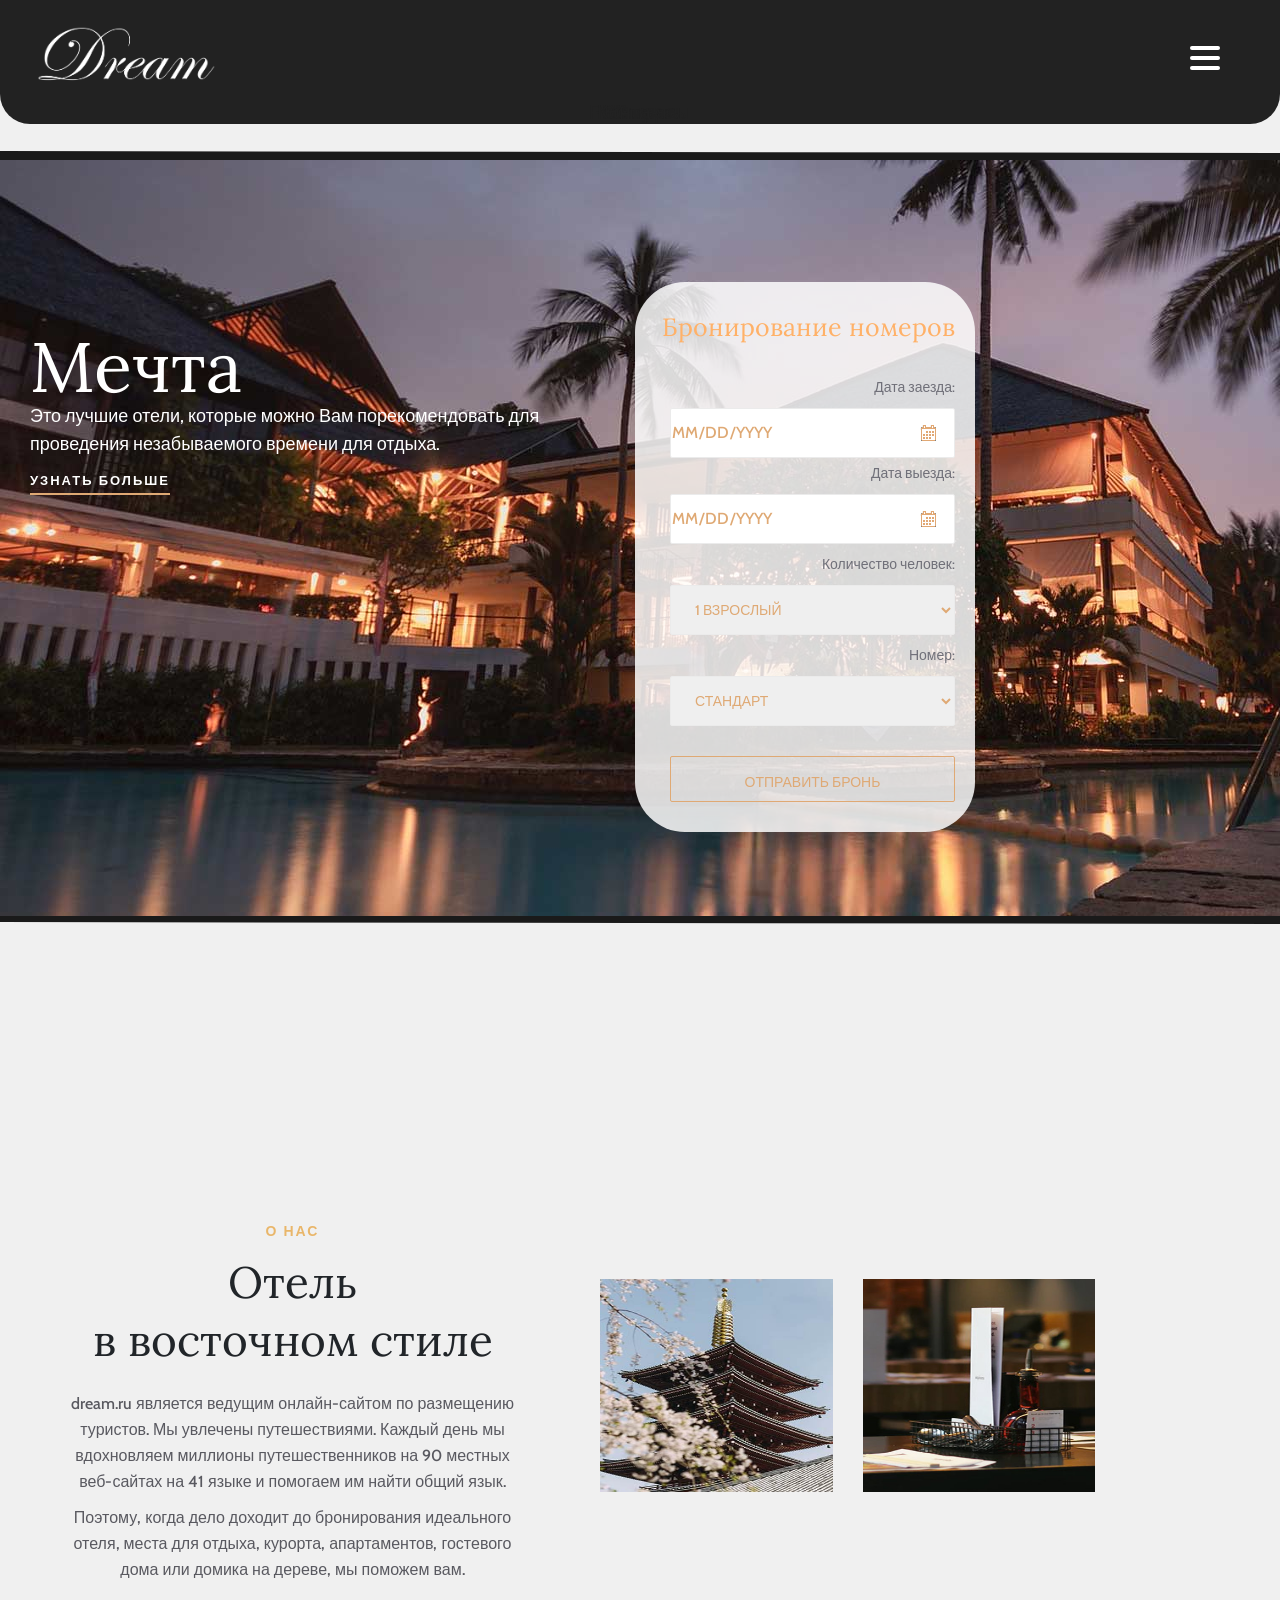
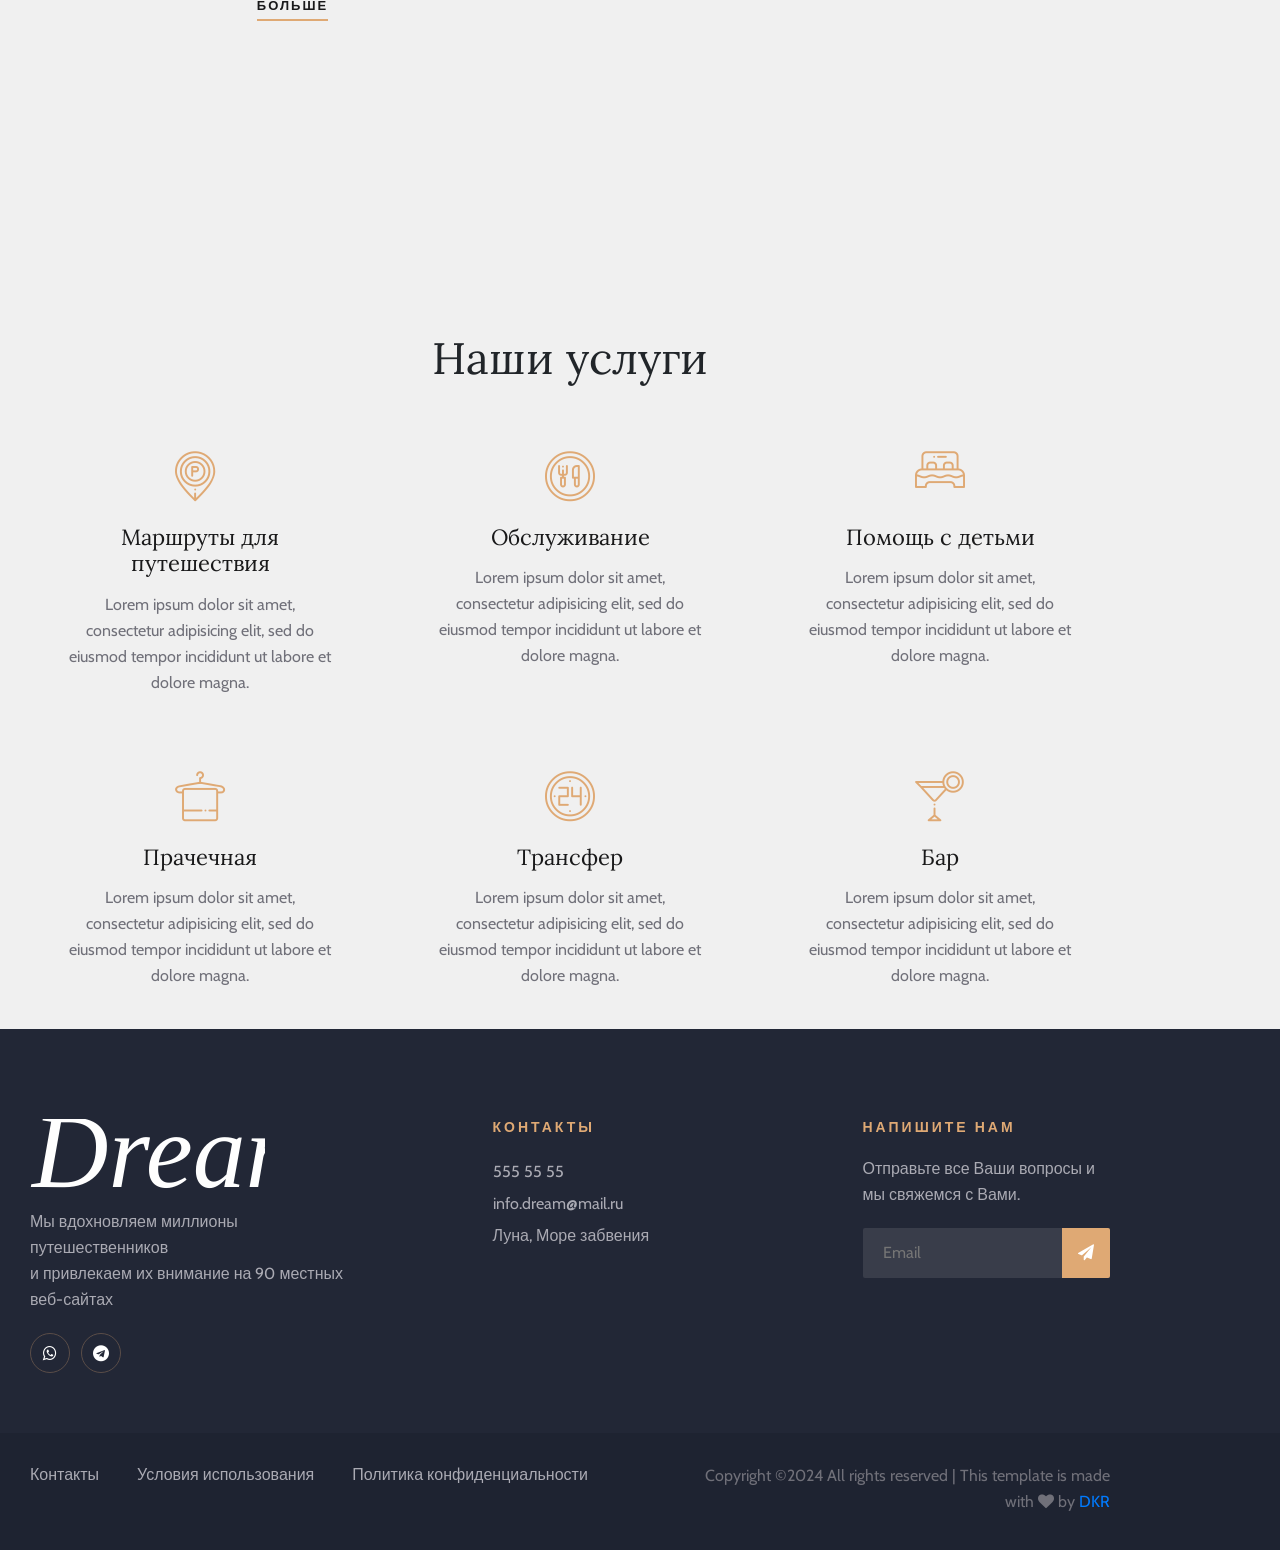
<file: index.html>
<!DOCTYPE html>
<html ru>
    <head>
        <meta charset="UTF-8">
        <meta name="description" content="Мечта">
        <meta name="viewport" content="width=device-width, initial-scale=1.0">
        <title>Отель Мечта</title>

        <!-- Google Font -->
        <link href="https://fonts.googleapis.com/css?family=Lora:400,700&display=swap" rel="stylesheet">
        <link href="https://fonts.googleapis.com/css?family=Cabin:400,500,600,700&display=swap" rel="stylesheet">

        <!-- Css Styles -->
        <link rel="stylesheet" href="css/bootstrap.min.css" type="text/css">
        <link rel="stylesheet" href="css/font-awesome.min.css" type="text/css">
        <link rel="stylesheet" href="css/elegant-icons.css" type="text/css">
        <link rel="stylesheet" href="css/flaticon.css" type="text/css">
        <link rel="stylesheet" href="css/owl.carousel.min.css" type="text/css">
        <link rel="stylesheet" href="css/nice-select.css" type="text/css">
        <link rel="stylesheet" href="css/jquery-ui.min.css" type="text/css">
        <link rel="stylesheet" href="css/magnific-popup.css" type="text/css">
        <link rel="stylesheet" href="css/slicknav.min.css" type="text/css">
        <link rel="stylesheet" href="css/style.css" type="text/css">
    </head>
    <body>
        <script>
            function smoothScroll(event, targetId) {
                event.preventDefault(); // Отменяем стандартное поведение ссылки
                const targetElement = document.getElementById(targetId); // Находим целевой элемент
                targetElement.scrollIntoView({
                    behavior: 'smooth' // Устанавливаем плавный переход
                });
            }
        </script>
        <script>


            function ClickBtn() {
            document.getElementById('overlay').style.opacity = '1';
            document.getElementById('overlay').style.display = 'flex';
            var op = 1;
            while (op >= 0) {
                (function(_op) {
                    setTimeout(function() { document.getElementById('overlay').style.opacity = _op;
                    document.getElementById('overlay').style.display = 'none';
                    }, 3000 - op * 600);
                })(op);
                op -= 0.1;
            }

          // Скрыть уведомление через 3 секунды
          //  setTimeout(function() {
          //      document.getElementById('overlay').style.opacity = '0.5';
          //      setTimeout(function() {
          //          document.getElementById('overlay').style.opacity = '0'; // Скрываем оверлей
          //      }, 500); // время, равное времени анимации
          //  }, 3000);
            }
        </script>
        <div id="overlay"><div>Ваша бронь была отправлена нам. Мы с Вами свяжемся как можно скорее.</div></div>
        <header class="header-section" id="home1">
            <section class="top-nav">

                <div class="logo-top">
                     <a href="#home1" onclick="smoothScroll(event, 'home1')">
                        <img src="./img/logo1.png" alt="">
                     </a>
                </div>

                <input id="menu-toggle" type="checkbox" />
                <label class='menu-button-container' for="menu-toggle">
                <div class='menu-button'></div>
                </label>
                 <ul class="menu_top">
                    <li><a href="#home1" onclick="smoothScroll(event, 'home1')">Главная</a></li>
                    <li><a href="#about-us" onclick="smoothScroll(event, 'about-us')">О нас</a></li>
                    <li><a href="#service" onclick="smoothScroll(event, 'service')">Услуги</a></li>
                    <li><a href="./restaurants.html">Рестораны</a></li>
                    <li><a href="./rooms/rooms.html">Номера</a></li>
                    <li><a href="#contact"  onclick="smoothScroll(event, 'contact1')">Контакты</a></li>
                 </ul>

            </section>

            <div class="menu-item" id="home">
                <div class="containero">
                    <div class="row">

                        <div class="logo1">
                            <div class="logo">
                                <a href="#home" onclick="smoothScroll(event, 'home')">
                                    <img src="./img/logo1.png" alt="">
                                </a>
                            </div>
                        </div>
                        <div class="menus">
                            <div class="nav-menu">
                                <nav class="mainmenu">
                                    <ul>
                                        <li class="ost start"><a href="#about-us" onclick="smoothScroll(event, 'about-us')">О нас</a></li>
                                        <li class="ost"><a href="#service" onclick="smoothScroll(event, 'service')">Услуги</a></li>
                                        <li class="ost"><a href="./restaurants.html">Рестораны</a></li>
                                        <li class="ost"><a href="./rooms/rooms.html">Номера</a>
                                            <ul class="dropdown">
                                                <li><a href="./rooms/standart.html">Стандарт</a></li>
                                                <li><a href="./rooms/deluxe.html">Делюкс</a></li>
                                                <li><a href="./rooms/family.html">Семейный</a></li>
                                                <li><a href="./rooms/premium.html">Премиум</a></li>
                                            </ul>
                                        </li>
                                        <li class="contact"><a href="#contact" class="cont" onclick="smoothScroll(event, 'contact1')">Контакты</a></li>
                                    </ul>
                                </nav>
                            </div>
                        </div>
                    </div>
                </div>
            </div>
        </header>
        <section class="hero-section">

            <div class="container">
                <div class="row">
                    <div class="col-lg-6">
                        <div class="hero-text">
                            <h1>Мечта</h1>
                            <p>Это лучшие отели, которые можно Вам порекомендовать для проведения незабываемого времени для отдыха.</p>
                            <a href="#about-us" class="primary-btn" onclick="smoothScroll(event, 'about-us')">Узнать больше</a>
                        </div>
                    </div>
                    <div class="col-xl-4 col-lg-5 offset-xl-2 offset-lg-1" style="margin-left: 50px;">
                        <div class="booking-form">
                            <h3>Бронирование номеров</h3>
                            <form action="#">
                                <div class="check-date">
                                    <label for="date-in">Дата заезда:</label>
                                    <input type="date" id="date-in">
                                    <!--<input type="text" class="date-input" id="date-in">
                                    <i class="icon_calendar"></i>-->
                                </div>
                                <div class="check-date">
                                    <label for="date-out">Дата выезда:</label>
                                    <input type="date" id="date-out">
    
                                </div>
                                <div class="select-option">
                                    <label for="guest">Количество человек:</label>
                                    <select id="guest">
                                        <option value="">1 Взрослый</option>
                                        <option value="">2 Взрослых</option>
                                        <option value="">3 Взрослых</option>
                                    </select>
                                </div>
                                <div class="select-option1">
                                    <label for="room">Номер:</label>
                                    <select id="room">
                                        <option value="">Стандарт</option>
                                        <option value="">Делюкс</option>
                                        <option value="">Семейный</option>
                                        <option value="">Премиум</option>
                                    </select>
                                </div>
                                <!--<button type="submit">Забронировать</button>-->
                                <button type="button" id="submitButton" onclick="ClickBtn()">Отправить бронь</button>
                            </form>
                        </div>
                    </div>
                </div>
            </div>
            <div class="line1"></div>
            <div class="line2"></div>
            <div class="carousel" id="slider">
                <div class="carousel-wrapper">
                    <span id="target-item-1"></span>
                    <span id="target-item-2"></span>
                    <span id="target-item-3"></span>

                    <div class="carousel-item item-1"></div>
                    <div class="carousel-item item-2 light"></div>
                    <div class="carousel-item item-3"></div>
                </div>
            </div>
        </section>
        <section class="aboutus-section-spad" id="about-us">
            <div class="container">
                <div class="row">
                    <div class="col-lg-6">
                        <div class="about-text">
                            <div class="section-title">
                                <span>О нас</span>
                                <h2>Отель <br /> в восточном стиле</h2>
                            </div>
                            <p class="f-para anda">dream.ru является ведущим онлайн-сайтом по размещению туристов. Мы увлечены
                                путешествиями. Каждый день мы вдохновляем миллионы путешественников на 90 местных
                                веб-сайтах на 41 языке и помогаем им найти общий язык.</p>
                            <p class="s-para anda" style="margin-bottom: 10px;">Поэтому, когда дело доходит до бронирования идеального отеля, места
                                для отдыха, курорта, апартаментов, гостевого дома или домика на дереве, мы поможем вам.</p>
                            <a href="./about_us.html" class="primary-btn about-btn">Больше</a>
                        </div>
                    </div>
                    <div class="col-lg-6" style="padding-top: 50px;">
                        <div class="about-pic">
                            <div class="row" style="height: 100%;">
                                <div class="col-sm-6">
                                    <img src="img/about/about-1.jpg" alt="">
                                </div>
                                <div class="col-sm-6">
                                    <img src="img/about/about-2.jpg" alt="">
                                </div>
                            </div>
                        </div>
                    </div>
                </div>
            </div>
        </section>
        <!-- About Us Section End -->
    
        <!-- Services Section End -->
        <section class="services-section-spad" id="service">
            <div class="container">
                <div class="row">
                    <div class="col-lg-12">
                        <div class="section-title">
                            <span></span>
                            <h2>Наши услуги</h2>
                        </div>
                    </div>
                </div>
                <div class="row">
                    <div class="col-lg-4 col-sm-6">
                        <div class="service-item">
                            <i class="flaticon-036-parking"></i>
                            <h4>Маршруты для путешествия</h4>
                            <p>Lorem ipsum dolor sit amet, consectetur adipisicing elit, sed do eiusmod tempor incididunt ut
                                labore et dolore magna.</p>
                        </div>
                    </div>
                    <div class="col-lg-4 col-sm-6">
                        <div class="service-item">
                            <i class="flaticon-033-dinner"></i>
                            <h4>Обслуживание</h4>
                            <p>Lorem ipsum dolor sit amet, consectetur adipisicing elit, sed do eiusmod tempor incididunt ut
                                labore et dolore magna.</p>
                        </div>
                    </div>
                    <div class="col-lg-4 col-sm-6">
                        <div class="service-item">
                            <i class="flaticon-026-bed"></i>
                            <h4>Помощь с детьми</h4>
                            <p>Lorem ipsum dolor sit amet, consectetur adipisicing elit, sed do eiusmod tempor incididunt ut
                                labore et dolore magna.</p>
                        </div>
                    </div>
                    <div class="col-lg-4 col-sm-6">
                        <div class="service-item">
                            <i class="flaticon-024-towel"></i>
                            <h4>Прачечная</h4>
                            <p>Lorem ipsum dolor sit amet, consectetur adipisicing elit, sed do eiusmod tempor incididunt ut
                                labore et dolore magna.</p>
                        </div>
                    </div>
                    <div class="col-lg-4 col-sm-6">
                        <div class="service-item">
                            <i class="flaticon-044-clock-1"></i>
                            <h4>Трансфер</h4>
                            <p>Lorem ipsum dolor sit amet, consectetur adipisicing elit, sed do eiusmod tempor incididunt ut
                                labore et dolore magna.</p>
                        </div>
                    </div>
                    <div class="col-lg-4 col-sm-6">
                        <div class="service-item">
                            <i class="flaticon-012-cocktail"></i>
                            <h4>Бар</h4>
                            <p>Lorem ipsum dolor sit amet, consectetur adipisicing elit, sed do eiusmod tempor incididunt ut
                                labore et dolore magna.</p>
                        </div>
                    </div>
                </div>
            </div>
        </section>
        <!-- Services Section End -->
    
    
        <!-- Footer Section Begin -->
        <footer class="footer-section" id="contact1">
            <div class="container">
                <div class="footer-text">
                    <div class="row">
                        <div class="col-lg-4">
                            <div class="ft-about">
                                <div class="logo">
                                    <a href="#">
                                        <img src="img/footer-logo.svg" alt="">
                                    </a>
                                </div>
                                <p>Мы вдохновляем миллионы путешественников <br /> и привлекаем их внимание на 90 местных веб-сайтах</p>
                                <div class="fa-social">
                                    <a href="#"><i class="fa fa-whatsapp"></i></a>
                                    <a href="#"><i class="fa fa-telegram"></i></a>
                                </div>
                            </div>
                        </div>
                        <div class="col-lg-3 offset-lg-1">
                            <div class="ft-contact">
                                <h6>Контакты</h6>
                                <ul>
                                    <li>555 55 55</li>
                                    <li>info.dream@mail.ru</li>
                                    <li>Луна, Море забвения</li>
                                </ul>
                            </div>
                        </div>
                        <div class="col-lg-3 offset-lg-1">
                            <div class="ft-newslatter">
                                <h6> Напишите нам</h6>
                                <p>Отправьте все Ваши вопросы и мы свяжемся с Вами.</p>
                                <form action="#" class="fn-form">
                                    <input type="text" placeholder="Email">
                                    <button type="submit"><i class="fa fa-send"></i></button>
                                </form>
                            </div>
                        </div>
                    </div>
                </div>
            </div>
            <div class="copyright-option">
                <div class="container">
                    <div class="row">
                        <div class="col-lg-7">
                            <ul>
                                <li><a href="#">Контакты</a></li>
                                <li><a href="#">Условия использования</a></li>
                                <li><a href="#">Политика конфиденциальности</a></li>
                            </ul>
                        </div>
                        <div class="col-lg-5">
                            <div class="co-text"><p><!-- Link back to Colorlib can't be removed. Template is licensed under CC BY 3.0. -->
      Copyright &copy;2024 All rights reserved | This template is made with <i class="fa fa-heart" aria-hidden="true"></i> by <a href="https://dkr.ru" target="_blank">DKR</a>
      <!-- Link back to Colorlib can't be removed. Template is licensed under CC BY 3.0. --></p></div>
                        </div>
                    </div>
                </div>
            </div>
        </footer>
    </body>
</html>
</file>
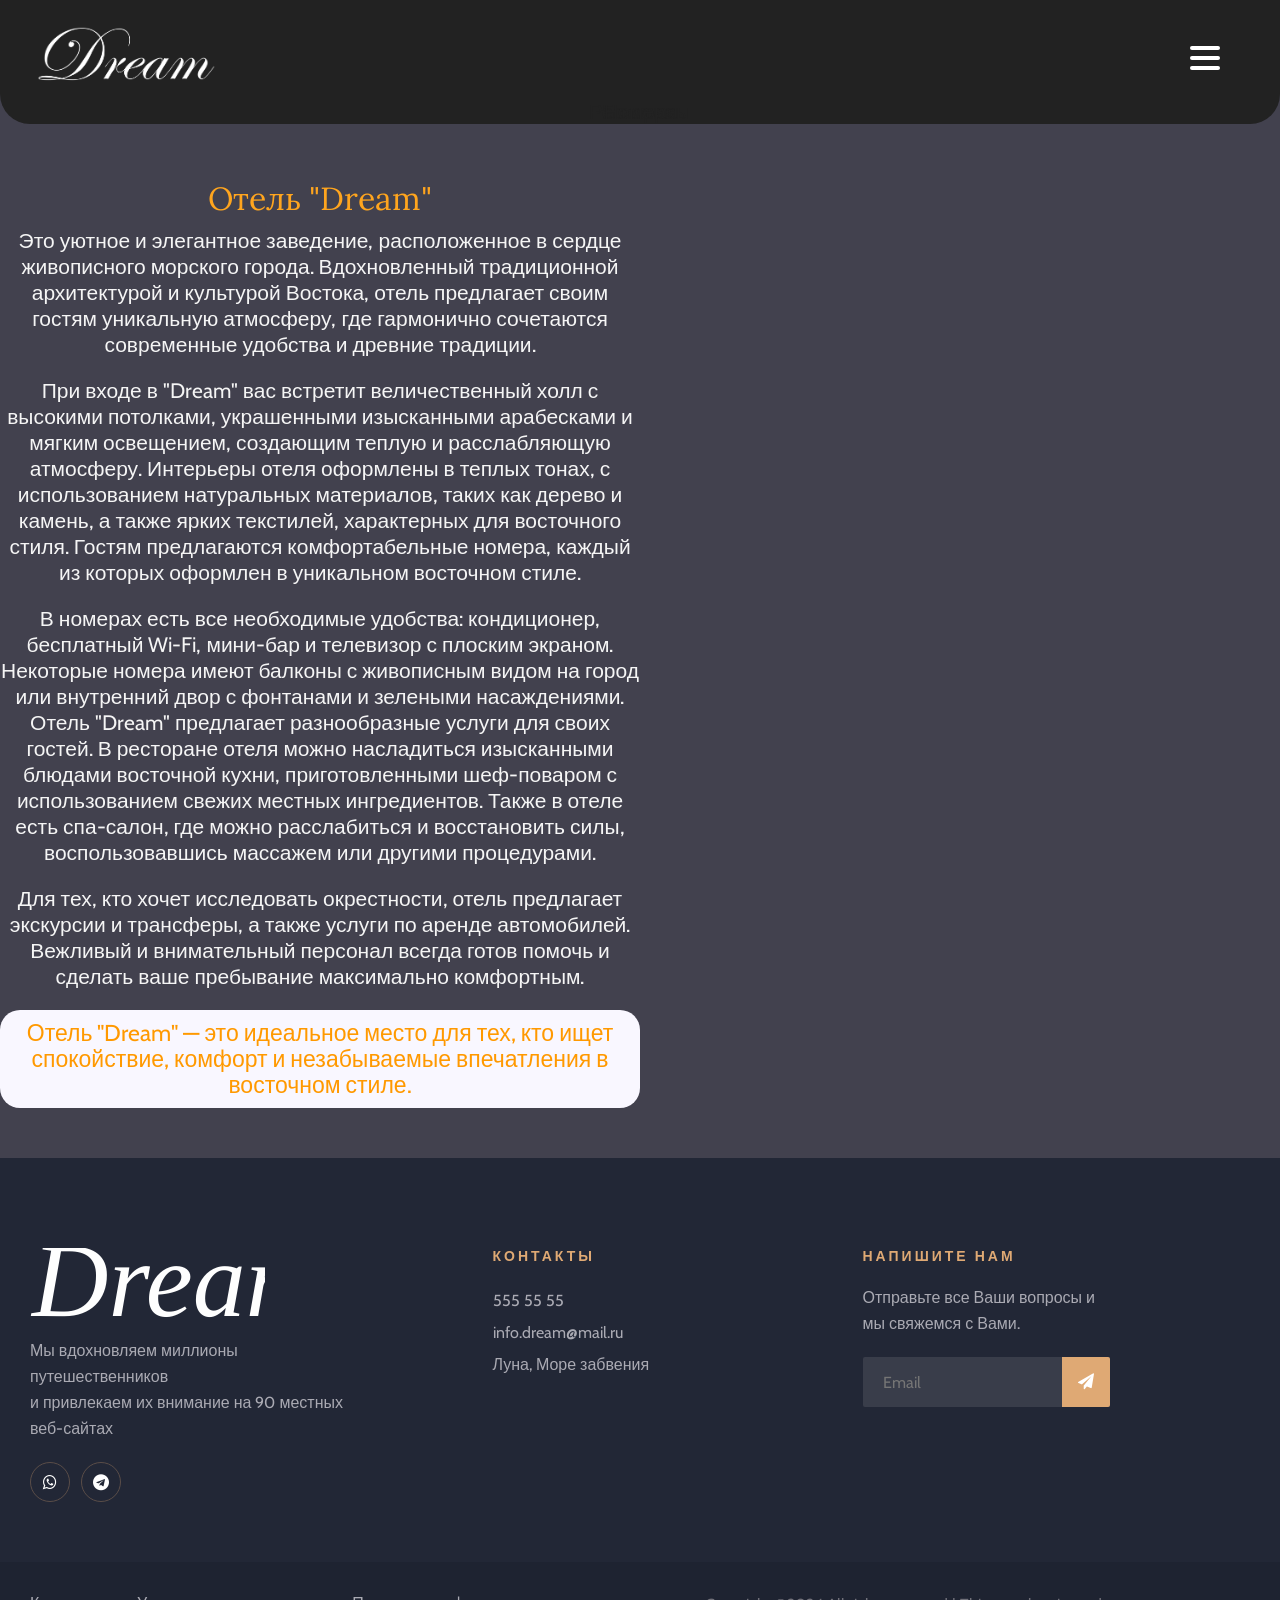
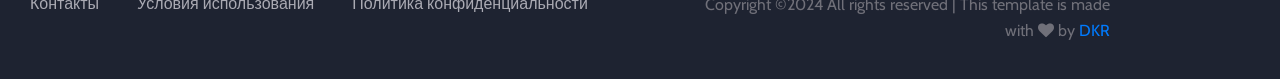
<file: about_us.html>
<!DOCTYPE html>
<html ru>
    <head>
        <meta charset="UTF-8">
        <meta name="description" content="Мечта">
        <meta name="viewport" content="width=device-width, initial-scale=1.0">
        <title>О нас</title>

        <!-- Google Font -->
        <link href="https://fonts.googleapis.com/css?family=Lora:400,700&display=swap" rel="stylesheet">
        <link href="https://fonts.googleapis.com/css?family=Cabin:400,500,600,700&display=swap" rel="stylesheet">

        <!-- Css Styles -->
        <link rel="stylesheet" href="css/bootstrap.min.css" type="text/css">
        <link rel="stylesheet" href="css/font-awesome.min.css" type="text/css">
        <link rel="stylesheet" href="css/elegant-icons.css" type="text/css">
        <link rel="stylesheet" href="css/flaticon.css" type="text/css">
        <link rel="stylesheet" href="css/owl.carousel.min.css" type="text/css">
        <link rel="stylesheet" href="css/nice-select.css" type="text/css">
        <link rel="stylesheet" href="css/jquery-ui.min.css" type="text/css">
        <link rel="stylesheet" href="css/magnific-popup.css" type="text/css">
        <link rel="stylesheet" href="css/slicknav.min.css" type="text/css">
        <link rel="stylesheet" href="css/style.css" type="text/css">
    </head>
    <body style="background-color: rgb(66, 65, 78);">
        <script>
            function smoothScroll(event, targetId) {
                event.preventDefault(); // Отменяем стандартное поведение ссылки
                const targetElement = document.getElementById(targetId); // Находим целевой элемент
                targetElement.scrollIntoView({
                    behavior: 'smooth' // Устанавливаем плавный переход
                });
            }
        </script>
        <header class="header-section" id="home1">
            <section class="top-nav">

                <div class="logo-top">
                     <a href="#home1" onclick="smoothScroll(event, 'home1')">
                        <img src="./img/logo1.png" alt="">
                     </a>
                </div>

                <input id="menu-toggle" type="checkbox" />
                <label class='menu-button-container' for="menu-toggle">
                <div class='menu-button'></div>
                </label>
                 <ul class="menu_top">
                    <li><a href="E:\Университет\Dream\index.html">Главная</a></li>
                    <li><a href="E:\Университет\Dream\restaurants.html">Рестораны</a></li>
                    <li><a href="./rooms/rooms.html">Номера</a></li>
                 </ul>

            </section>
            <div class="menu-item" id="home">
                <div class="containero">
                    <div class="row">

                        <div class="logo1">
                            <div class="logo">
                                <a href="#home" onclick="smoothScroll(event, 'home')">
                                    <img src="./img/logo1.png" alt="">
                                </a>
                            </div>
                        </div>
                        <div class="menus">
                            <div class="nav-menu">
                                <nav class="mainmenu">
                                    <ul>
                                        <li class="ost"><a href="E:\Университет\Dream\restaurants.html">Рестораны</a></li>
                                        <li class="ost"><a href="./rooms/rooms.html">Номера</a>
                                            <ul class="dropdown">
                                                <li><a href="./rooms/standart.html">Стандарт</a></li>
                                                <li><a href="./rooms/deluxe.html">Делюкс</a></li>
                                                <li><a href="./rooms/family.html">Семейный</a></li>
                                                <li><a href="./rooms/premium.html">Премиум</a></li>
                                            </ul>
                                        </li>
                                        <li class="contact" style="padding-left: 55px;"><a href="E:\Университет\Dream\index.html">Главная</a></li>
                                    </ul>
                                </nav>
                            </div>
                        </div>
                    </div>
                </div>
            </div>
        </header>
        <section>
            <div class="about-us">
                <h2>Отель "Dream"</h2>
                <p>Это уютное и элегантное заведение, расположенное в сердце живописного морского города. Вдохновленный традиционной архитектурой и культурой Востока, отель предлагает своим гостям уникальную атмосферу, где гармонично сочетаются современные удобства и древние традиции.</p>
                <p>При входе в "Dream" вас встретит величественный холл с высокими потолками, украшенными изысканными арабесками и мягким освещением, создающим теплую и расслабляющую атмосферу. Интерьеры отеля оформлены в теплых тонах, с использованием натуральных материалов, таких как дерево и камень, а также ярких текстилей, характерных для восточного стиля.
                    Гостям предлагаются комфортабельные номера, каждый из которых оформлен в уникальном восточном стиле.</p>
                <p>В номерах есть все необходимые удобства: кондиционер, бесплатный Wi-Fi, мини-бар и телевизор с плоским экраном. Некоторые номера имеют балконы с живописным видом на город или внутренний двор с фонтанами и зелеными насаждениями.
                    Отель "Dream" предлагает разнообразные услуги для своих гостей. В ресторане отеля можно насладиться изысканными блюдами восточной кухни, приготовленными шеф-поваром с использованием свежих местных ингредиентов. Также в отеле есть спа-салон, где можно расслабиться и восстановить силы, воспользовавшись массажем или другими процедурами.
                </p>
                <p>Для тех, кто хочет исследовать окрестности, отель предлагает экскурсии и трансферы, а также услуги по аренде автомобилей. Вежливый и внимательный персонал всегда готов помочь и сделать ваше пребывание максимально комфортным.</p>
                <p id="p1">Отель "Dream" — это идеальное место для тех, кто ищет спокойствие, комфорт и незабываемые впечатления в восточном стиле.</p>
            </div>
        </section>
        <footer class="footer-section" id="contact1">
            <div class="container">
                <div class="footer-text">
                    <div class="row">
                        <div class="col-lg-4">
                            <div class="ft-about">
                                <div class="logo">
                                    <a href="#">
                                        <img src="img/footer-logo.svg" alt="">
                                    </a>
                                </div>
                                <p>Мы вдохновляем миллионы путешественников <br /> и привлекаем их внимание на 90 местных веб-сайтах</p>
                                <div class="fa-social">
                                    <a href="#"><i class="fa fa-whatsapp"></i></a>
                                    <a href="#"><i class="fa fa-telegram"></i></a>
                                </div>
                            </div>
                        </div>
                        <div class="col-lg-3 offset-lg-1">
                            <div class="ft-contact">
                                <h6>Контакты</h6>
                                <ul>
                                    <li>555 55 55</li>
                                    <li>info.dream@mail.ru</li>
                                    <li>Луна, Море забвения</li>
                                </ul>
                            </div>
                        </div>
                        <div class="col-lg-3 offset-lg-1">
                            <div class="ft-newslatter">
                                <h6> Напишите нам</h6>
                                <p>Отправьте все Ваши вопросы и мы свяжемся с Вами.</p>
                                <form action="#" class="fn-form">
                                    <input type="text" placeholder="Email">
                                    <button type="submit"><i class="fa fa-send"></i></button>
                                </form>
                            </div>
                        </div>
                    </div>
                </div>
            </div>
            <div class="copyright-option">
                <div class="container">
                    <div class="row">
                        <div class="col-lg-7">
                            <ul>
                                <li><a href="#">Контакты</a></li>
                                <li><a href="#">Условия использования</a></li>
                                <li><a href="#">Политика конфиденциальности</a></li>
                            </ul>
                        </div>
                        <div class="col-lg-5">
                            <div class="co-text"><p><!-- Link back to Colorlib can't be removed. Template is licensed under CC BY 3.0. -->
      Copyright &copy;2024 All rights reserved | This template is made with <i class="fa fa-heart" aria-hidden="true"></i> by <a href="https://dkr.ru" target="_blank">DKR</a>
      <!-- Link back to Colorlib can't be removed. Template is licensed under CC BY 3.0. --></p></div>
                        </div>
                    </div>
                </div>
            </div>
        </footer>
    </body>
</html>
</file>
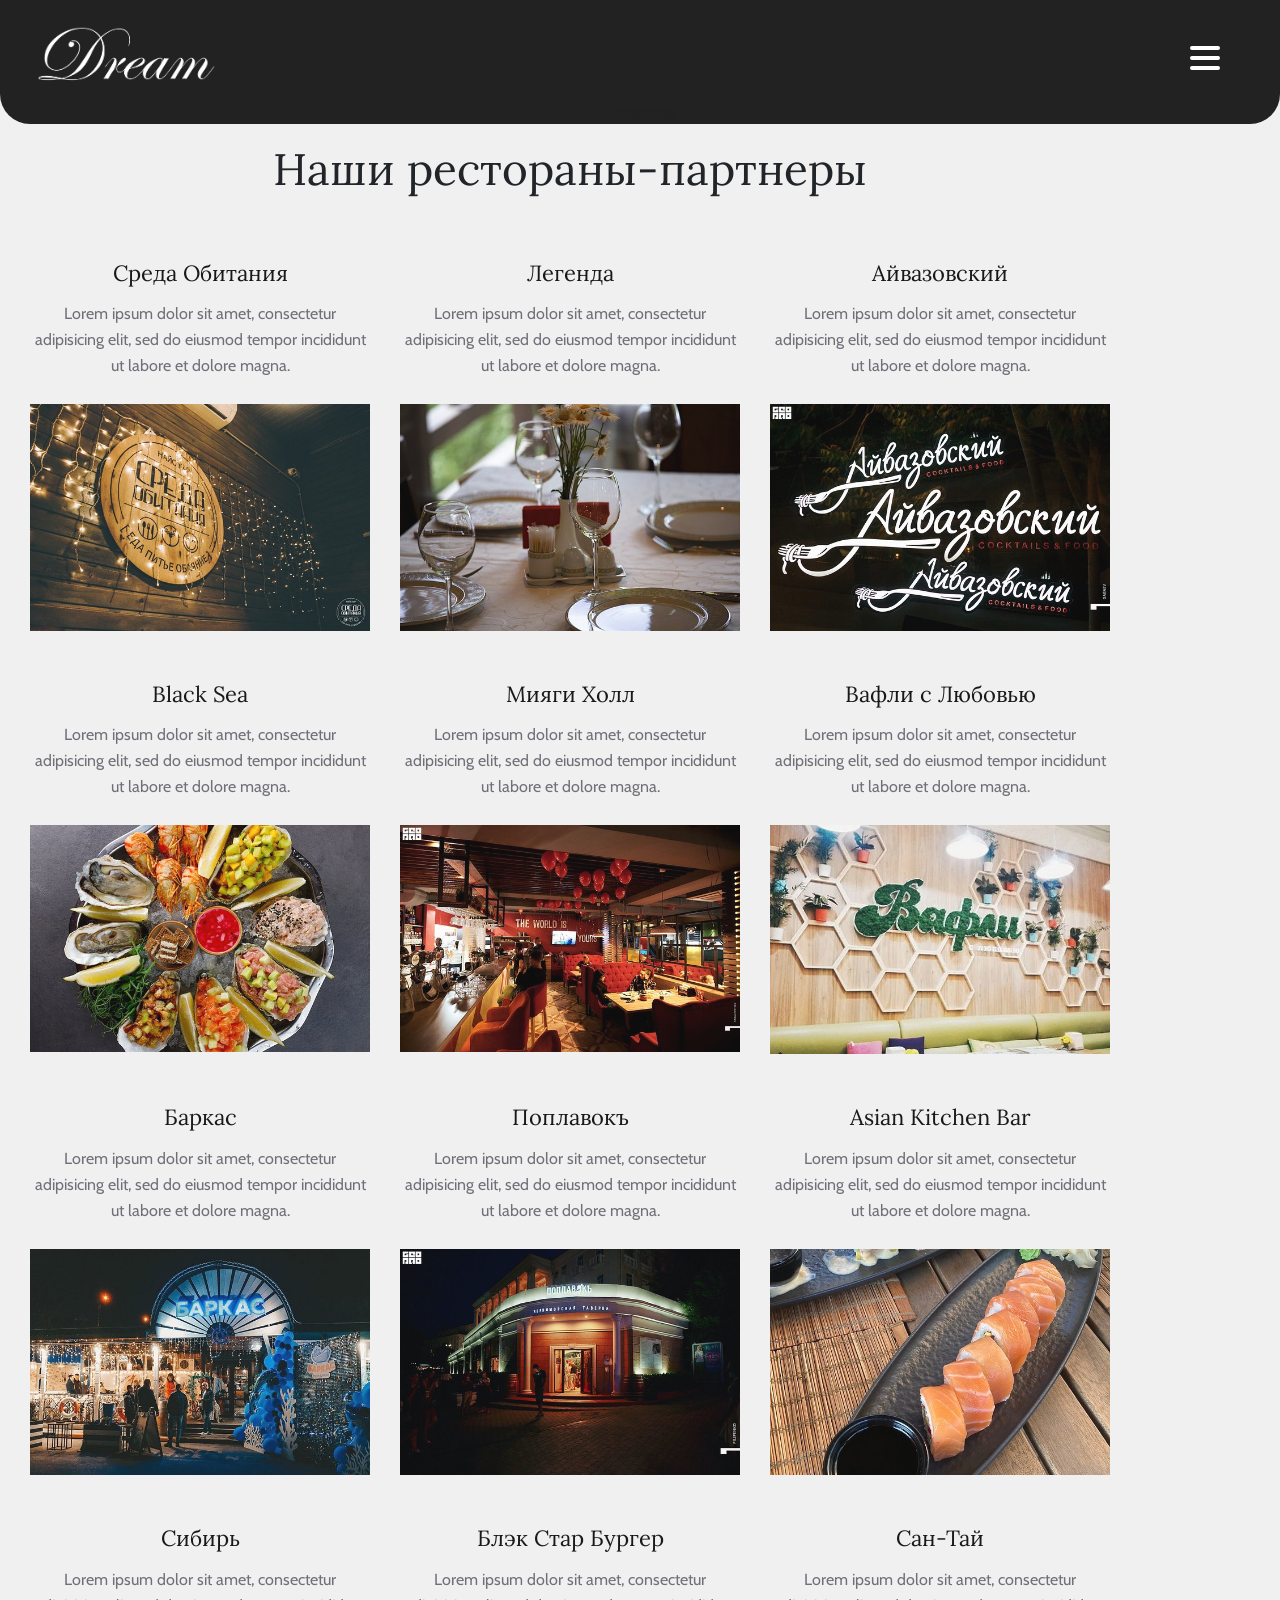
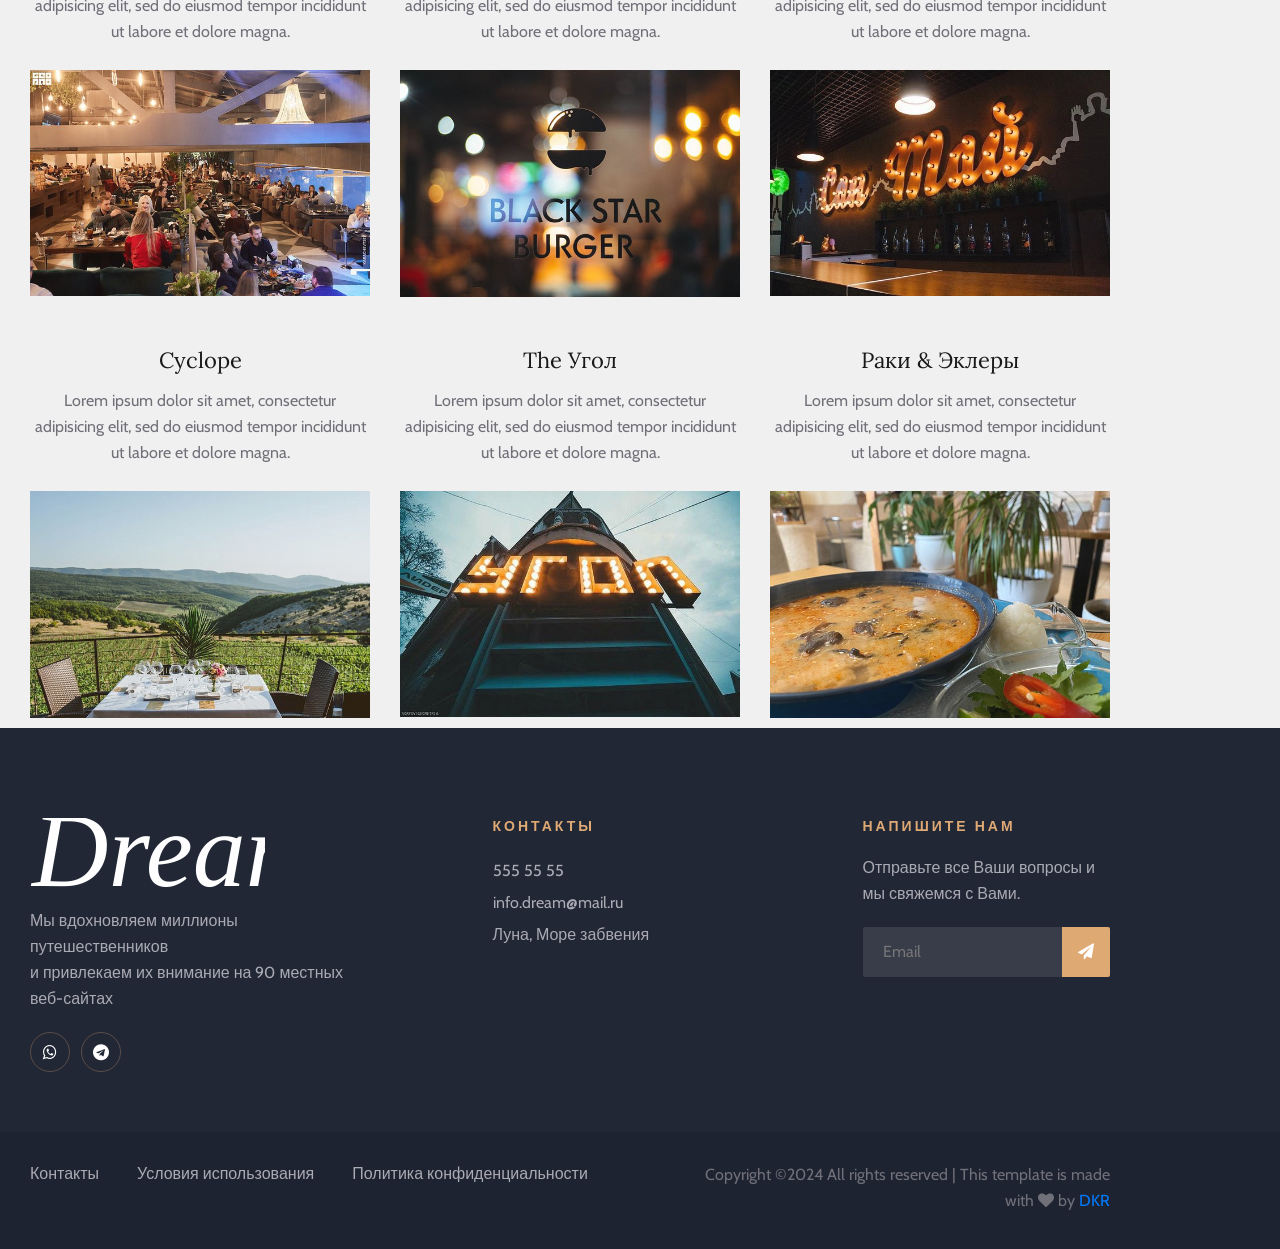
<file: restaurants.html>
<!DOCTYPE html>
<html ru>
    <head>
        <meta charset="UTF-8">
        <meta name="description" content="Мечта">
        <meta name="viewport" content="width=device-width, initial-scale=1.0">
        <title>Рестораны-партнеры</title>

        <!-- Google Font -->
        <link href="https://fonts.googleapis.com/css?family=Lora:400,700&display=swap" rel="stylesheet">
        <link href="https://fonts.googleapis.com/css?family=Cabin:400,500,600,700&display=swap" rel="stylesheet">

        <!-- Css Styles -->
        <link rel="stylesheet" href="css/bootstrap.min.css" type="text/css">
        <link rel="stylesheet" href="css/font-awesome.min.css" type="text/css">
        <link rel="stylesheet" href="css/elegant-icons.css" type="text/css">
        <link rel="stylesheet" href="css/flaticon.css" type="text/css">
        <link rel="stylesheet" href="css/owl.carousel.min.css" type="text/css">
        <link rel="stylesheet" href="css/nice-select.css" type="text/css">
        <link rel="stylesheet" href="css/jquery-ui.min.css" type="text/css">
        <link rel="stylesheet" href="css/magnific-popup.css" type="text/css">
        <link rel="stylesheet" href="css/slicknav.min.css" type="text/css">
        <link rel="stylesheet" href="css/style.css" type="text/css">
    </head>
    <body>
        <script>
            function smoothScroll(event, targetId) {
                event.preventDefault(); // Отменяем стандартное поведение ссылки
                const targetElement = document.getElementById(targetId); // Находим целевой элемент
                targetElement.scrollIntoView({
                    behavior: 'smooth' // Устанавливаем плавный переход
                });
            }
        </script>
        <header class="header-section" id="home1">
            <section class="top-nav">

                <div class="logo-top">
                     <a href="#home1" onclick="smoothScroll(event, 'home1')">
                        <img src="./img/logo1.png" alt="">
                     </a>
                </div>

                <input id="menu-toggle" type="checkbox" />
                <label class='menu-button-container' for="menu-toggle">
                <div class='menu-button'></div>
                </label>
                 <ul class="menu_top">
                    <li><a href="./index.html">Главная</a></li>
                    <li><a href="./rooms/rooms.html">Номера</a></li>
                 </ul>

            </section>
            <div class="menu-item" id="home">
                <div class="containero">
                    <div class="row">

                        <div class="logo1">
                            <div class="logo">
                                <a href="#home" onclick="smoothScroll(event, 'home')">
                                    <img src="./img/logo1.png" alt="">
                                </a>
                            </div>
                        </div>
                        <div class="menus">
                            <div class="nav-menu">
                                <nav class="mainmenu">

                                    <ul>
                                        <li class="ost"><a href="./rooms/rooms.html">Номера</a>
                                            <ul class="dropdown">
                                                <li><a href="./rooms/standart.html">Стандарт</a></li>
                                                <li><a href="./rooms/deluxe.html">Делюкс</a></li>
                                                <li><a href="./rooms/family.html">Семейный</a></li>
                                                <li><a href="./rooms/premium.html">Премиум</a></li>
                                            </ul>
                                        </li>
                                        <li class="contact" style="padding-left: 55px;"><a href="./index.html">Главная</a></li>
                                    </ul>
                                </nav>
                            </div>
                        </div>
                    </div>
                </div>
            </div>
        </header>
        <section>
            <div class="container" style="padding-top: 50px;">
                <div class="row">
                    <div class="col-lg-12">
                        <div class="section-title">
                            <h2>Наши рестораны-партнеры</h2>
                        </div>
                    </div>
                </div>
                <div class="row">
                    <div class="col-lg-4 col-sm-6">
                        <div class="service1-item">
                            <i></i>
                            <h4>Среда Обитания</h4>
                            <p>Lorem ipsum dolor sit amet, consectetur adipisicing elit, sed do eiusmod tempor incididunt ut
                                labore et dolore magna.</p>
                            <img src=".\img\restaurants\1.jpg" alt="">
                        </div>
                    </div>
                    <div class="col-lg-4 col-sm-6 url">
                        <div class="service1-item">
                            <i></i>
                            <h4>Легенда</h4>
                            <p>Lorem ipsum dolor sit amet, consectetur adipisicing elit, sed do eiusmod tempor incididunt ut
                                labore et dolore magna.</p>
                            <img src=".\img\restaurants\2.jpg" alt="">
                        </div>
                    </div>
                    <div class="col-lg-4 col-sm-6">
                        <div class="service1-item">
                            <i></i>
                            <h4>Айвазовский</h4>
                            <p>Lorem ipsum dolor sit amet, consectetur adipisicing elit, sed do eiusmod tempor incididunt ut
                                labore et dolore magna.</p>
                            <img src=".\img\restaurants\3.jpg" alt="">
                        </div>
                    </div>
                    <div class="col-lg-4 col-sm-6">
                        <div class="service1-item">
                            <i></i>
                            <h4>Black Sea</h4>
                            <p>Lorem ipsum dolor sit amet, consectetur adipisicing elit, sed do eiusmod tempor incididunt ut
                                labore et dolore magna.</p>
                            <img src=".\img\restaurants\4.jpg" alt="">
                        </div>
                    </div>
                    <div class="col-lg-4 col-sm-6">
                        <div class="service1-item">
                            <i></i>
                            <h4>Мияги Холл</h4>
                            <p>Lorem ipsum dolor sit amet, consectetur adipisicing elit, sed do eiusmod tempor incididunt ut
                                labore et dolore magna.</p>
                            <img src=".\img\restaurants\5.jpg" alt="">
                        </div>
                    </div>
                    <div class="col-lg-4 col-sm-6">
                        <div class="service1-item">
                            <i></i>
                            <h4>Вафли с Любовью</h4>
                            <p>Lorem ipsum dolor sit amet, consectetur adipisicing elit, sed do eiusmod tempor incididunt ut
                                labore et dolore magna.</p>
                            <img src=".\img\restaurants\6.jpg" alt="">
                        </div>
                    </div>
                    <div class="col-lg-4 col-sm-6">
                        <div class="service1-item">
                            <i></i>
                            <h4>Баркас</h4>
                            <p>Lorem ipsum dolor sit amet, consectetur adipisicing elit, sed do eiusmod tempor incididunt ut
                                labore et dolore magna.</p>
                            <img src=".\img\restaurants\7.jpg" alt="">
                        </div>
                    </div>
                    <div class="col-lg-4 col-sm-6">
                        <div class="service1-item">
                            <i></i>
                            <h4>Поплавокъ</h4>
                            <p>Lorem ipsum dolor sit amet, consectetur adipisicing elit, sed do eiusmod tempor incididunt ut
                                labore et dolore magna.</p>
                            <img src=".\img\restaurants\8.jpg" alt="">
                        </div>
                    </div>
                    <div class="col-lg-4 col-sm-6">
                        <div class="service1-item">
                            <i></i>
                            <h4>Asian Kitchen Bar</h4>
                            <p>Lorem ipsum dolor sit amet, consectetur adipisicing elit, sed do eiusmod tempor incididunt ut
                                labore et dolore magna.</p>
                            <img src=".\img\restaurants\9.jpg" alt="">
                        </div>
                    </div>
                    <div class="col-lg-4 col-sm-6">
                        <div class="service1-item">
                            <i></i>
                            <h4>Сибирь</h4>
                            <p>Lorem ipsum dolor sit amet, consectetur adipisicing elit, sed do eiusmod tempor incididunt ut
                                labore et dolore magna.</p>
                            <img src=".\img\restaurants\10.jpg" alt="">
                        </div>
                    </div>
                    <div class="col-lg-4 col-sm-6">
                        <div class="service1-item">
                            <i></i>
                            <h4>Блэк Стар Бургер</h4>
                            <p>Lorem ipsum dolor sit amet, consectetur adipisicing elit, sed do eiusmod tempor incididunt ut
                                labore et dolore magna.</p>
                            <img src=".\img\restaurants\11.jpg" alt="">
                        </div>
                    </div>
                    <div class="col-lg-4 col-sm-6">
                        <div class="service1-item">
                            <i></i>
                            <h4>Сан-Тай</h4>
                            <p>Lorem ipsum dolor sit amet, consectetur adipisicing elit, sed do eiusmod tempor incididunt ut
                                labore et dolore magna.</p>
                            <img src=".\img\restaurants\12.jpg" alt="">
                        </div>
                    </div>
                    <div class="col-lg-4 col-sm-6">
                        <div class="service1-item">
                            <i></i>
                            <h4>Cyclope</h4>
                            <p>Lorem ipsum dolor sit amet, consectetur adipisicing elit, sed do eiusmod tempor incididunt ut
                                labore et dolore magna.</p>
                            <img src=".\img\restaurants\13.jpg" alt="">
                        </div>
                    </div>
                    <div class="col-lg-4 col-sm-6">
                        <div class="service1-item">
                            <i></i>
                            <h4>The Угол</h4>
                            <p>Lorem ipsum dolor sit amet, consectetur adipisicing elit, sed do eiusmod tempor incididunt ut
                                labore et dolore magna.</p>
                            <img src=".\img\restaurants\14.jpg" alt="">
                        </div>
                    </div>
                    <div class="col-lg-4 col-sm-6">
                        <div class="service1-item">
                            <i></i>
                            <h4>Раки & Эклеры</h4>
                            <p>Lorem ipsum dolor sit amet, consectetur adipisicing elit, sed do eiusmod tempor incididunt ut
                                labore et dolore magna.</p>
                            <img src=".\img\restaurants\15.jpg" alt="">
                        </div>
                    </div>
                </div>
            </div>
        </section>
        <footer class="footer-section" id="contact1">
            <div class="container">
                <div class="footer-text">
                    <div class="row">
                        <div class="col-lg-4">
                            <div class="ft-about">
                                <div class="logo">
                                    <a href="#">
                                        <img src="img/footer-logo.svg" alt="">
                                    </a>
                                </div>
                                <p>Мы вдохновляем миллионы путешественников <br /> и привлекаем их внимание на 90 местных веб-сайтах</p>
                                <div class="fa-social">
                                    <a href="#"><i class="fa fa-whatsapp"></i></a>
                                    <a href="#"><i class="fa fa-telegram"></i></a>
                                </div>
                            </div>
                        </div>
                        <div class="col-lg-3 offset-lg-1">
                            <div class="ft-contact">
                                <h6>Контакты</h6>
                                <ul>
                                    <li>555 55 55</li>
                                    <li>info.dream@mail.ru</li>
                                    <li>Луна, Море забвения</li>
                                </ul>
                            </div>
                        </div>
                        <div class="col-lg-3 offset-lg-1">
                            <div class="ft-newslatter">
                                <h6> Напишите нам</h6>
                                <p>Отправьте все Ваши вопросы и мы свяжемся с Вами.</p>
                                <form action="#" class="fn-form">
                                    <input type="text" placeholder="Email">
                                    <button type="submit"><i class="fa fa-send"></i></button>
                                </form>
                            </div>
                        </div>
                    </div>
                </div>
            </div>
            <div class="copyright-option">
                <div class="container">
                    <div class="row">
                        <div class="col-lg-7">
                            <ul>
                                <li><a href="#">Контакты</a></li>
                                <li><a href="#">Условия использования</a></li>
                                <li><a href="#">Политика конфиденциальности</a></li>
                            </ul>
                        </div>
                        <div class="col-lg-5">
                            <div class="co-text"><p><!-- Link back to Colorlib can't be removed. Template is licensed under CC BY 3.0. -->
      Copyright &copy;2024 All rights reserved | This template is made with <i class="fa fa-heart" aria-hidden="true"></i> by <a href="https://dkr.ru" target="_blank">DKR</a>
      <!-- Link back to Colorlib can't be removed. Template is licensed under CC BY 3.0. --></p></div>
                        </div>
                    </div>
                </div>
            </div>
        </footer>
    </body>
</file>
<file: css/elegant-icons.css>
@font-face {
	font-family: 'ElegantIcons';
	src:url('../fonts/ElegantIcons.eot');
	src:url('../fonts/ElegantIcons.eot?#iefix') format('embedded-opentype'),
		url('../fonts/ElegantIcons.woff') format('woff'),
		url('../fonts/ElegantIcons.ttf') format('truetype'),
		url('../fonts/ElegantIcons.svg#ElegantIcons') format('svg');
	font-weight: normal;
	font-style: normal;
}

/* Use the following CSS code if you want to use data attributes for inserting your icons */
[data-icon]:before {
	font-family: 'ElegantIcons';
	content: attr(data-icon);
	speak: none;
	font-weight: normal;
	font-variant: normal;
	text-transform: none;
	line-height: 1;
	-webkit-font-smoothing: antialiased;
	-moz-osx-font-smoothing: grayscale;
}

/* Use the following CSS code if you want to have a class per icon */
/*
Instead of a list of all class selectors,
you can use the generic selector below, but it's slower:
[class*="your-class-prefix"] {
*/
.arrow_up, .arrow_down, .arrow_left, .arrow_right, .arrow_left-up, .arrow_right-up, .arrow_right-down, .arrow_left-down, .arrow-up-down, .arrow_up-down_alt, .arrow_left-right_alt, .arrow_left-right, .arrow_expand_alt2, .arrow_expand_alt, .arrow_condense, .arrow_expand, .arrow_move, .arrow_carrot-up, .arrow_carrot-down, .arrow_carrot-left, .arrow_carrot-right, .arrow_carrot-2up, .arrow_carrot-2down, .arrow_carrot-2left, .arrow_carrot-2right, .arrow_carrot-up_alt2, .arrow_carrot-down_alt2, .arrow_carrot-left_alt2, .arrow_carrot-right_alt2, .arrow_carrot-2up_alt2, .arrow_carrot-2down_alt2, .arrow_carrot-2left_alt2, .arrow_carrot-2right_alt2, .arrow_triangle-up, .arrow_triangle-down, .arrow_triangle-left, .arrow_triangle-right, .arrow_triangle-up_alt2, .arrow_triangle-down_alt2, .arrow_triangle-left_alt2, .arrow_triangle-right_alt2, .arrow_back, .icon_minus-06, .icon_plus, .icon_close, .icon_check, .icon_minus_alt2, .icon_plus_alt2, .icon_close_alt2, .icon_check_alt2, .icon_zoom-out_alt, .icon_zoom-in_alt, .icon_search, .icon_box-empty, .icon_box-selected, .icon_minus-box, .icon_plus-box, .icon_box-checked, .icon_circle-empty, .icon_circle-slelected, .icon_stop_alt2, .icon_stop, .icon_pause_alt2, .icon_pause, .icon_menu, .icon_menu-square_alt2, .icon_menu-circle_alt2, .icon_ul, .icon_ol, .icon_adjust-horiz, .icon_adjust-vert, .icon_document_alt, .icon_documents_alt, .icon_pencil, .icon_pencil-edit_alt, .icon_pencil-edit, .icon_folder-alt, .icon_folder-open_alt, .icon_folder-add_alt, .icon_info_alt, .icon_error-oct_alt, .icon_error-circle_alt, .icon_error-triangle_alt, .icon_question_alt2, .icon_question, .icon_comment_alt, .icon_chat_alt, .icon_vol-mute_alt, .icon_volume-low_alt, .icon_volume-high_alt, .icon_quotations, .icon_quotations_alt2, .icon_clock_alt, .icon_lock_alt, .icon_lock-open_alt, .icon_key_alt, .icon_cloud_alt, .icon_cloud-upload_alt, .icon_cloud-download_alt, .icon_image, .icon_images, .icon_lightbulb_alt, .icon_gift_alt, .icon_house_alt, .icon_genius, .icon_mobile, .icon_tablet, .icon_laptop, .icon_desktop, .icon_camera_alt, .icon_mail_alt, .icon_cone_alt, .icon_ribbon_alt, .icon_bag_alt, .icon_creditcard, .icon_cart_alt, .icon_paperclip, .icon_tag_alt, .icon_tags_alt, .icon_trash_alt, .icon_cursor_alt, .icon_mic_alt, .icon_compass_alt, .icon_pin_alt, .icon_pushpin_alt, .icon_map_alt, .icon_drawer_alt, .icon_toolbox_alt, .icon_book_alt, .icon_calendar, .icon_film, .icon_table, .icon_contacts_alt, .icon_headphones, .icon_lifesaver, .icon_piechart, .icon_refresh, .icon_link_alt, .icon_link, .icon_loading, .icon_blocked, .icon_archive_alt, .icon_heart_alt, .icon_star_alt, .icon_star-half_alt, .icon_star, .icon_star-half, .icon_tools, .icon_tool, .icon_cog, .icon_cogs, .arrow_up_alt, .arrow_down_alt, .arrow_left_alt, .arrow_right_alt, .arrow_left-up_alt, .arrow_right-up_alt, .arrow_right-down_alt, .arrow_left-down_alt, .arrow_condense_alt, .arrow_expand_alt3, .arrow_carrot_up_alt, .arrow_carrot-down_alt, .arrow_carrot-left_alt, .arrow_carrot-right_alt, .arrow_carrot-2up_alt, .arrow_carrot-2dwnn_alt, .arrow_carrot-2left_alt, .arrow_carrot-2right_alt, .arrow_triangle-up_alt, .arrow_triangle-down_alt, .arrow_triangle-left_alt, .arrow_triangle-right_alt, .icon_minus_alt, .icon_plus_alt, .icon_close_alt, .icon_check_alt, .icon_zoom-out, .icon_zoom-in, .icon_stop_alt, .icon_menu-square_alt, .icon_menu-circle_alt, .icon_document, .icon_documents, .icon_pencil_alt, .icon_folder, .icon_folder-open, .icon_folder-add, .icon_folder_upload, .icon_folder_download, .icon_info, .icon_error-circle, .icon_error-oct, .icon_error-triangle, .icon_question_alt, .icon_comment, .icon_chat, .icon_vol-mute, .icon_volume-low, .icon_volume-high, .icon_quotations_alt, .icon_clock, .icon_lock, .icon_lock-open, .icon_key, .icon_cloud, .icon_cloud-upload, .icon_cloud-download, .icon_lightbulb, .icon_gift, .icon_house, .icon_camera, .icon_mail, .icon_cone, .icon_ribbon, .icon_bag, .icon_cart, .icon_tag, .icon_tags, .icon_trash, .icon_cursor, .icon_mic, .icon_compass, .icon_pin, .icon_pushpin, .icon_map, .icon_drawer, .icon_toolbox, .icon_book, .icon_contacts, .icon_archive, .icon_heart, .icon_profile, .icon_group, .icon_grid-2x2, .icon_grid-3x3, .icon_music, .icon_pause_alt, .icon_phone, .icon_upload, .icon_download, .social_facebook, .social_twitter, .social_pinterest, .social_googleplus, .social_tumblr, .social_tumbleupon, .social_wordpress, .social_instagram, .social_dribbble, .social_vimeo, .social_linkedin, .social_rss, .social_deviantart, .social_share, .social_myspace, .social_skype, .social_youtube, .social_picassa, .social_googledrive, .social_flickr, .social_blogger, .social_spotify, .social_delicious, .social_facebook_circle, .social_twitter_circle, .social_pinterest_circle, .social_googleplus_circle, .social_tumblr_circle, .social_stumbleupon_circle, .social_wordpress_circle, .social_instagram_circle, .social_dribbble_circle, .social_vimeo_circle, .social_linkedin_circle, .social_rss_circle, .social_deviantart_circle, .social_share_circle, .social_myspace_circle, .social_skype_circle, .social_youtube_circle, .social_picassa_circle, .social_googledrive_alt2, .social_flickr_circle, .social_blogger_circle, .social_spotify_circle, .social_delicious_circle, .social_facebook_square, .social_twitter_square, .social_pinterest_square, .social_googleplus_square, .social_tumblr_square, .social_stumbleupon_square, .social_wordpress_square, .social_instagram_square, .social_dribbble_square, .social_vimeo_square, .social_linkedin_square, .social_rss_square, .social_deviantart_square, .social_share_square, .social_myspace_square, .social_skype_square, .social_youtube_square, .social_picassa_square, .social_googledrive_square, .social_flickr_square, .social_blogger_square, .social_spotify_square, .social_delicious_square, .icon_printer, .icon_calulator, .icon_building, .icon_floppy, .icon_drive, .icon_search-2, .icon_id, .icon_id-2, .icon_puzzle, .icon_like, .icon_dislike, .icon_mug, .icon_currency, .icon_wallet, .icon_pens, .icon_easel, .icon_flowchart, .icon_datareport, .icon_briefcase, .icon_shield, .icon_percent, .icon_globe, .icon_globe-2, .icon_target, .icon_hourglass, .icon_balance, .icon_rook, .icon_printer-alt, .icon_calculator_alt, .icon_building_alt, .icon_floppy_alt, .icon_drive_alt, .icon_search_alt, .icon_id_alt, .icon_id-2_alt, .icon_puzzle_alt, .icon_like_alt, .icon_dislike_alt, .icon_mug_alt, .icon_currency_alt, .icon_wallet_alt, .icon_pens_alt, .icon_easel_alt, .icon_flowchart_alt, .icon_datareport_alt, .icon_briefcase_alt, .icon_shield_alt, .icon_percent_alt, .icon_globe_alt, .icon_clipboard {
	font-family: 'ElegantIcons';
	speak: none;
	font-style: normal;
	font-weight: normal;
	font-variant: normal;
	text-transform: none;
	line-height: 1;
	-webkit-font-smoothing: antialiased;
}
.arrow_up:before {
	content: "\21";
}
.arrow_down:before {
	content: "\22";
}
.arrow_left:before {
	content: "\23";
}
.arrow_right:before {
	content: "\24";
}
.arrow_left-up:before {
	content: "\25";
}
.arrow_right-up:before {
	content: "\26";
}
.arrow_right-down:before {
	content: "\27";
}
.arrow_left-down:before {
	content: "\28";
}
.arrow-up-down:before {
	content: "\29";
}
.arrow_up-down_alt:before {
	content: "\2a";
}
.arrow_left-right_alt:before {
	content: "\2b";
}
.arrow_left-right:before {
	content: "\2c";
}
.arrow_expand_alt2:before {
	content: "\2d";
}
.arrow_expand_alt:before {
	content: "\2e";
}
.arrow_condense:before {
	content: "\2f";
}
.arrow_expand:before {
	content: "\30";
}
.arrow_move:before {
	content: "\31";
}
.arrow_carrot-up:before {
	content: "\32";
}
.arrow_carrot-down:before {
	content: "\33";
}
.arrow_carrot-left:before {
	content: "\34";
}
.arrow_carrot-right:before {
	content: "\35";
}
.arrow_carrot-2up:before {
	content: "\36";
}
.arrow_carrot-2down:before {
	content: "\37";
}
.arrow_carrot-2left:before {
	content: "\38";
}
.arrow_carrot-2right:before {
	content: "\39";
}
.arrow_carrot-up_alt2:before {
	content: "\3a";
}
.arrow_carrot-down_alt2:before {
	content: "\3b";
}
.arrow_carrot-left_alt2:before {
	content: "\3c";
}
.arrow_carrot-right_alt2:before {
	content: "\3d";
}
.arrow_carrot-2up_alt2:before {
	content: "\3e";
}
.arrow_carrot-2down_alt2:before {
	content: "\3f";
}
.arrow_carrot-2left_alt2:before {
	content: "\40";
}
.arrow_carrot-2right_alt2:before {
	content: "\41";
}
.arrow_triangle-up:before {
	content: "\42";
}
.arrow_triangle-down:before {
	content: "\43";
}
.arrow_triangle-left:before {
	content: "\44";
}
.arrow_triangle-right:before {
	content: "\45";
}
.arrow_triangle-up_alt2:before {
	content: "\46";
}
.arrow_triangle-down_alt2:before {
	content: "\47";
}
.arrow_triangle-left_alt2:before {
	content: "\48";
}
.arrow_triangle-right_alt2:before {
	content: "\49";
}
.arrow_back:before {
	content: "\4a";
}
.icon_minus-06:before {
	content: "\4b";
}
.icon_plus:before {
	content: "\4c";
}
.icon_close:before {
	content: "\4d";
}
.icon_check:before {
	content: "\4e";
}
.icon_minus_alt2:before {
	content: "\4f";
}
.icon_plus_alt2:before {
	content: "\50";
}
.icon_close_alt2:before {
	content: "\51";
}
.icon_check_alt2:before {
	content: "\52";
}
.icon_zoom-out_alt:before {
	content: "\53";
}
.icon_zoom-in_alt:before {
	content: "\54";
}
.icon_search:before {
	content: "\55";
}
.icon_box-empty:before {
	content: "\56";
}
.icon_box-selected:before {
	content: "\57";
}
.icon_minus-box:before {
	content: "\58";
}
.icon_plus-box:before {
	content: "\59";
}
.icon_box-checked:before {
	content: "\5a";
}
.icon_circle-empty:before {
	content: "\5b";
}
.icon_circle-slelected:before {
	content: "\5c";
}
.icon_stop_alt2:before {
	content: "\5d";
}
.icon_stop:before {
	content: "\5e";
}
.icon_pause_alt2:before {
	content: "\5f";
}
.icon_pause:before {
	content: "\60";
}
.icon_menu:before {
	content: "\61";
}
.icon_menu-square_alt2:before {
	content: "\62";
}
.icon_menu-circle_alt2:before {
	content: "\63";
}
.icon_ul:before {
	content: "\64";
}
.icon_ol:before {
	content: "\65";
}
.icon_adjust-horiz:before {
	content: "\66";
}
.icon_adjust-vert:before {
	content: "\67";
}
.icon_document_alt:before {
	content: "\68";
}
.icon_documents_alt:before {
	content: "\69";
}
.icon_pencil:before {
	content: "\6a";
}
.icon_pencil-edit_alt:before {
	content: "\6b";
}
.icon_pencil-edit:before {
	content: "\6c";
}
.icon_folder-alt:before {
	content: "\6d";
}
.icon_folder-open_alt:before {
	content: "\6e";
}
.icon_folder-add_alt:before {
	content: "\6f";
}
.icon_info_alt:before {
	content: "\70";
}
.icon_error-oct_alt:before {
	content: "\71";
}
.icon_error-circle_alt:before {
	content: "\72";
}
.icon_error-triangle_alt:before {
	content: "\73";
}
.icon_question_alt2:before {
	content: "\74";
}
.icon_question:before {
	content: "\75";
}
.icon_comment_alt:before {
	content: "\76";
}
.icon_chat_alt:before {
	content: "\77";
}
.icon_vol-mute_alt:before {
	content: "\78";
}
.icon_volume-low_alt:before {
	content: "\79";
}
.icon_volume-high_alt:before {
	content: "\7a";
}
.icon_quotations:before {
	content: "\7b";
}
.icon_quotations_alt2:before {
	content: "\7c";
}
.icon_clock_alt:before {
	content: "\7d";
}
.icon_lock_alt:before {
	content: "\7e";
}
.icon_lock-open_alt:before {
	content: "\e000";
}
.icon_key_alt:before {
	content: "\e001";
}
.icon_cloud_alt:before {
	content: "\e002";
}
.icon_cloud-upload_alt:before {
	content: "\e003";
}
.icon_cloud-download_alt:before {
	content: "\e004";
}
.icon_image:before {
	content: "\e005";
}
.icon_images:before {
	content: "\e006";
}
.icon_lightbulb_alt:before {
	content: "\e007";
}
.icon_gift_alt:before {
	content: "\e008";
}
.icon_house_alt:before {
	content: "\e009";
}
.icon_genius:before {
	content: "\e00a";
}
.icon_mobile:before {
	content: "\e00b";
}
.icon_tablet:before {
	content: "\e00c";
}
.icon_laptop:before {
	content: "\e00d";
}
.icon_desktop:before {
	content: "\e00e";
}
.icon_camera_alt:before {
	content: "\e00f";
}
.icon_mail_alt:before {
	content: "\e010";
}
.icon_cone_alt:before {
	content: "\e011";
}
.icon_ribbon_alt:before {
	content: "\e012";
}
.icon_bag_alt:before {
	content: "\e013";
}
.icon_creditcard:before {
	content: "\e014";
}
.icon_cart_alt:before {
	content: "\e015";
}
.icon_paperclip:before {
	content: "\e016";
}
.icon_tag_alt:before {
	content: "\e017";
}
.icon_tags_alt:before {
	content: "\e018";
}
.icon_trash_alt:before {
	content: "\e019";
}
.icon_cursor_alt:before {
	content: "\e01a";
}
.icon_mic_alt:before {
	content: "\e01b";
}
.icon_compass_alt:before {
	content: "\e01c";
}
.icon_pin_alt:before {
	content: "\e01d";
}
.icon_pushpin_alt:before {
	content: "\e01e";
}
.icon_map_alt:before {
	content: "\e01f";
}
.icon_drawer_alt:before {
	content: "\e020";
}
.icon_toolbox_alt:before {
	content: "\e021";
}
.icon_book_alt:before {
	content: "\e022";
}
.icon_calendar:before {
	content: "\e023";
}
.icon_film:before {
	content: "\e024";
}
.icon_table:before {
	content: "\e025";
}
.icon_contacts_alt:before {
	content: "\e026";
}
.icon_headphones:before {
	content: "\e027";
}
.icon_lifesaver:before {
	content: "\e028";
}
.icon_piechart:before {
	content: "\e029";
}
.icon_refresh:before {
	content: "\e02a";
}
.icon_link_alt:before {
	content: "\e02b";
}
.icon_link:before {
	content: "\e02c";
}
.icon_loading:before {
	content: "\e02d";
}
.icon_blocked:before {
	content: "\e02e";
}
.icon_archive_alt:before {
	content: "\e02f";
}
.icon_heart_alt:before {
	content: "\e030";
}
.icon_star_alt:before {
	content: "\e031";
}
.icon_star-half_alt:before {
	content: "\e032";
}
.icon_star:before {
	content: "\e033";
}
.icon_star-half:before {
	content: "\e034";
}
.icon_tools:before {
	content: "\e035";
}
.icon_tool:before {
	content: "\e036";
}
.icon_cog:before {
	content: "\e037";
}
.icon_cogs:before {
	content: "\e038";
}
.arrow_up_alt:before {
	content: "\e039";
}
.arrow_down_alt:before {
	content: "\e03a";
}
.arrow_left_alt:before {
	content: "\e03b";
}
.arrow_right_alt:before {
	content: "\e03c";
}
.arrow_left-up_alt:before {
	content: "\e03d";
}
.arrow_right-up_alt:before {
	content: "\e03e";
}
.arrow_right-down_alt:before {
	content: "\e03f";
}
.arrow_left-down_alt:before {
	content: "\e040";
}
.arrow_condense_alt:before {
	content: "\e041";
}
.arrow_expand_alt3:before {
	content: "\e042";
}
.arrow_carrot_up_alt:before {
	content: "\e043";
}
.arrow_carrot-down_alt:before {
	content: "\e044";
}
.arrow_carrot-left_alt:before {
	content: "\e045";
}
.arrow_carrot-right_alt:before {
	content: "\e046";
}
.arrow_carrot-2up_alt:before {
	content: "\e047";
}
.arrow_carrot-2dwnn_alt:before {
	content: "\e048";
}
.arrow_carrot-2left_alt:before {
	content: "\e049";
}
.arrow_carrot-2right_alt:before {
	content: "\e04a";
}
.arrow_triangle-up_alt:before {
	content: "\e04b";
}
.arrow_triangle-down_alt:before {
	content: "\e04c";
}
.arrow_triangle-left_alt:before {
	content: "\e04d";
}
.arrow_triangle-right_alt:before {
	content: "\e04e";
}
.icon_minus_alt:before {
	content: "\e04f";
}
.icon_plus_alt:before {
	content: "\e050";
}
.icon_close_alt:before {
	content: "\e051";
}
.icon_check_alt:before {
	content: "\e052";
}
.icon_zoom-out:before {
	content: "\e053";
}
.icon_zoom-in:before {
	content: "\e054";
}
.icon_stop_alt:before {
	content: "\e055";
}
.icon_menu-square_alt:before {
	content: "\e056";
}
.icon_menu-circle_alt:before {
	content: "\e057";
}
.icon_document:before {
	content: "\e058";
}
.icon_documents:before {
	content: "\e059";
}
.icon_pencil_alt:before {
	content: "\e05a";
}
.icon_folder:before {
	content: "\e05b";
}
.icon_folder-open:before {
	content: "\e05c";
}
.icon_folder-add:before {
	content: "\e05d";
}
.icon_folder_upload:before {
	content: "\e05e";
}
.icon_folder_download:before {
	content: "\e05f";
}
.icon_info:before {
	content: "\e060";
}
.icon_error-circle:before {
	content: "\e061";
}
.icon_error-oct:before {
	content: "\e062";
}
.icon_error-triangle:before {
	content: "\e063";
}
.icon_question_alt:before {
	content: "\e064";
}
.icon_comment:before {
	content: "\e065";
}
.icon_chat:before {
	content: "\e066";
}
.icon_vol-mute:before {
	content: "\e067";
}
.icon_volume-low:before {
	content: "\e068";
}
.icon_volume-high:before {
	content: "\e069";
}
.icon_quotations_alt:before {
	content: "\e06a";
}
.icon_clock:before {
	content: "\e06b";
}
.icon_lock:before {
	content: "\e06c";
}
.icon_lock-open:before {
	content: "\e06d";
}
.icon_key:before {
	content: "\e06e";
}
.icon_cloud:before {
	content: "\e06f";
}
.icon_cloud-upload:before {
	content: "\e070";
}
.icon_cloud-download:before {
	content: "\e071";
}
.icon_lightbulb:before {
	content: "\e072";
}
.icon_gift:before {
	content: "\e073";
}
.icon_house:before {
	content: "\e074";
}
.icon_camera:before {
	content: "\e075";
}
.icon_mail:before {
	content: "\e076";
}
.icon_cone:before {
	content: "\e077";
}
.icon_ribbon:before {
	content: "\e078";
}
.icon_bag:before {
	content: "\e079";
}
.icon_cart:before {
	content: "\e07a";
}
.icon_tag:before {
	content: "\e07b";
}
.icon_tags:before {
	content: "\e07c";
}
.icon_trash:before {
	content: "\e07d";
}
.icon_cursor:before {
	content: "\e07e";
}
.icon_mic:before {
	content: "\e07f";
}
.icon_compass:before {
	content: "\e080";
}
.icon_pin:before {
	content: "\e081";
}
.icon_pushpin:before {
	content: "\e082";
}
.icon_map:before {
	content: "\e083";
}
.icon_drawer:before {
	content: "\e084";
}
.icon_toolbox:before {
	content: "\e085";
}
.icon_book:before {
	content: "\e086";
}
.icon_contacts:before {
	content: "\e087";
}
.icon_archive:before {
	content: "\e088";
}
.icon_heart:before {
	content: "\e089";
}
.icon_profile:before {
	content: "\e08a";
}
.icon_group:before {
	content: "\e08b";
}
.icon_grid-2x2:before {
	content: "\e08c";
}
.icon_grid-3x3:before {
	content: "\e08d";
}
.icon_music:before {
	content: "\e08e";
}
.icon_pause_alt:before {
	content: "\e08f";
}
.icon_phone:before {
	content: "\e090";
}
.icon_upload:before {
	content: "\e091";
}
.icon_download:before {
	content: "\e092";
}
.social_facebook:before {
	content: "\e093";
}
.social_twitter:before {
	content: "\e094";
}
.social_pinterest:before {
	content: "\e095";
}
.social_googleplus:before {
	content: "\e096";
}
.social_tumblr:before {
	content: "\e097";
}
.social_tumbleupon:before {
	content: "\e098";
}
.social_wordpress:before {
	content: "\e099";
}
.social_instagram:before {
	content: "\e09a";
}
.social_dribbble:before {
	content: "\e09b";
}
.social_vimeo:before {
	content: "\e09c";
}
.social_linkedin:before {
	content: "\e09d";
}
.social_rss:before {
	content: "\e09e";
}
.social_deviantart:before {
	content: "\e09f";
}
.social_share:before {
	content: "\e0a0";
}
.social_myspace:before {
	content: "\e0a1";
}
.social_skype:before {
	content: "\e0a2";
}
.social_youtube:before {
	content: "\e0a3";
}
.social_picassa:before {
	content: "\e0a4";
}
.social_googledrive:before {
	content: "\e0a5";
}
.social_flickr:before {
	content: "\e0a6";
}
.social_blogger:before {
	content: "\e0a7";
}
.social_spotify:before {
	content: "\e0a8";
}
.social_delicious:before {
	content: "\e0a9";
}
.social_facebook_circle:before {
	content: "\e0aa";
}
.social_twitter_circle:before {
	content: "\e0ab";
}
.social_pinterest_circle:before {
	content: "\e0ac";
}
.social_googleplus_circle:before {
	content: "\e0ad";
}
.social_tumblr_circle:before {
	content: "\e0ae";
}
.social_stumbleupon_circle:before {
	content: "\e0af";
}
.social_wordpress_circle:before {
	content: "\e0b0";
}
.social_instagram_circle:before {
	content: "\e0b1";
}
.social_dribbble_circle:before {
	content: "\e0b2";
}
.social_vimeo_circle:before {
	content: "\e0b3";
}
.social_linkedin_circle:before {
	content: "\e0b4";
}
.social_rss_circle:before {
	content: "\e0b5";
}
.social_deviantart_circle:before {
	content: "\e0b6";
}
.social_share_circle:before {
	content: "\e0b7";
}
.social_myspace_circle:before {
	content: "\e0b8";
}
.social_skype_circle:before {
	content: "\e0b9";
}
.social_youtube_circle:before {
	content: "\e0ba";
}
.social_picassa_circle:before {
	content: "\e0bb";
}
.social_googledrive_alt2:before {
	content: "\e0bc";
}
.social_flickr_circle:before {
	content: "\e0bd";
}
.social_blogger_circle:before {
	content: "\e0be";
}
.social_spotify_circle:before {
	content: "\e0bf";
}
.social_delicious_circle:before {
	content: "\e0c0";
}
.social_facebook_square:before {
	content: "\e0c1";
}
.social_twitter_square:before {
	content: "\e0c2";
}
.social_pinterest_square:before {
	content: "\e0c3";
}
.social_googleplus_square:before {
	content: "\e0c4";
}
.social_tumblr_square:before {
	content: "\e0c5";
}
.social_stumbleupon_square:before {
	content: "\e0c6";
}
.social_wordpress_square:before {
	content: "\e0c7";
}
.social_instagram_square:before {
	content: "\e0c8";
}
.social_dribbble_square:before {
	content: "\e0c9";
}
.social_vimeo_square:before {
	content: "\e0ca";
}
.social_linkedin_square:before {
	content: "\e0cb";
}
.social_rss_square:before {
	content: "\e0cc";
}
.social_deviantart_square:before {
	content: "\e0cd";
}
.social_share_square:before {
	content: "\e0ce";
}
.social_myspace_square:before {
	content: "\e0cf";
}
.social_skype_square:before {
	content: "\e0d0";
}
.social_youtube_square:before {
	content: "\e0d1";
}
.social_picassa_square:before {
	content: "\e0d2";
}
.social_googledrive_square:before {
	content: "\e0d3";
}
.social_flickr_square:before {
	content: "\e0d4";
}
.social_blogger_square:before {
	content: "\e0d5";
}
.social_spotify_square:before {
	content: "\e0d6";
}
.social_delicious_square:before {
	content: "\e0d7";
}
.icon_printer:before {
	content: "\e103";
}
.icon_calulator:before {
	content: "\e0ee";
}
.icon_building:before {
	content: "\e0ef";
}
.icon_floppy:before {
	content: "\e0e8";
}
.icon_drive:before {
	content: "\e0ea";
}
.icon_search-2:before {
	content: "\e101";
}
.icon_id:before {
	content: "\e107";
}
.icon_id-2:before {
	content: "\e108";
}
.icon_puzzle:before {
	content: "\e102";
}
.icon_like:before {
	content: "\e106";
}
.icon_dislike:before {
	content: "\e0eb";
}
.icon_mug:before {
	content: "\e105";
}
.icon_currency:before {
	content: "\e0ed";
}
.icon_wallet:before {
	content: "\e100";
}
.icon_pens:before {
	content: "\e104";
}
.icon_easel:before {
	content: "\e0e9";
}
.icon_flowchart:before {
	content: "\e109";
}
.icon_datareport:before {
	content: "\e0ec";
}
.icon_briefcase:before {
	content: "\e0fe";
}
.icon_shield:before {
	content: "\e0f6";
}
.icon_percent:before {
	content: "\e0fb";
}
.icon_globe:before {
	content: "\e0e2";
}
.icon_globe-2:before {
	content: "\e0e3";
}
.icon_target:before {
	content: "\e0f5";
}
.icon_hourglass:before {
	content: "\e0e1";
}
.icon_balance:before {
	content: "\e0ff";
}
.icon_rook:before {
	content: "\e0f8";
}
.icon_printer-alt:before {
	content: "\e0fa";
}
.icon_calculator_alt:before {
	content: "\e0e7";
}
.icon_building_alt:before {
	content: "\e0fd";
}
.icon_floppy_alt:before {
	content: "\e0e4";
}
.icon_drive_alt:before {
	content: "\e0e5";
}
.icon_search_alt:before {
	content: "\e0f7";
}
.icon_id_alt:before {
	content: "\e0e0";
}
.icon_id-2_alt:before {
	content: "\e0fc";
}
.icon_puzzle_alt:before {
	content: "\e0f9";
}
.icon_like_alt:before {
	content: "\e0dd";
}
.icon_dislike_alt:before {
	content: "\e0f1";
}
.icon_mug_alt:before {
	content: "\e0dc";
}
.icon_currency_alt:before {
	content: "\e0f3";
}
.icon_wallet_alt:before {
	content: "\e0d8";
}
.icon_pens_alt:before {
	content: "\e0db";
}
.icon_easel_alt:before {
	content: "\e0f0";
}
.icon_flowchart_alt:before {
	content: "\e0df";
}
.icon_datareport_alt:before {
	content: "\e0f2";
}
.icon_briefcase_alt:before {
	content: "\e0f4";
}
.icon_shield_alt:before {
	content: "\e0d9";
}
.icon_percent_alt:before {
	content: "\e0da";
}
.icon_globe_alt:before {
	content: "\e0de";
}
.icon_clipboard:before {
	content: "\e0e6";
}


	.glyph {
		float: left;
		text-align: center;
		padding: .75em;
		margin: .4em 1.5em .75em 0;
		width: 6em;
text-shadow: none;
	}
        .glyph_big {
        font-size: 128px;
        color: #59c5dc;
        float: left;
        margin-right: 20px;
        }

        .glyph div { padding-bottom: 10px;}

	.glyph input {
		font-family: consolas, monospace;
		font-size: 12px;
		width: 100%;
		text-align: center;
		border: 0;
		box-shadow: 0 0 0 1px #ccc;
		padding: .2em;
                -moz-border-radius: 5px;
                -webkit-border-radius: 5px;
	}
	.centered {
		margin-left: auto;
		margin-right: auto;
	}
	.glyph .fs1 {
		font-size: 2em;
	}
</file>
<file: css/flaticon.css>
/*
  	Flaticon icon font: Flaticon
  	Creation date: 25/01/2019 11:32
  	*/

@font-face {
  font-family: "Flaticon";
  src: url("../fonts/Flaticon.eot");
  src: url("../fonts/Flaticon.eot?#iefix") format("embedded-opentype"),
       url("../fonts/Flaticon.woff") format("woff"),
       url("../fonts/Flaticon.ttf") format("truetype"),
       url("../fonts/Flaticon.svg#Flaticon") format("svg");
  font-weight: normal;
  font-style: normal;
}

@media screen and (-webkit-min-device-pixel-ratio:0) {
  @font-face {
    font-family: "Flaticon";
    src: url("../fonts/Flaticon.svg#Flaticon") format("svg");
  }
}

[class^="flaticon-"]:before, [class*=" flaticon-"]:before,
[class^="flaticon-"]:after, [class*=" flaticon-"]:after {   
  font-family: Flaticon;
  font-size: 50px;
  font-style: normal;
  margin-left: 0;
}

.flaticon-001-luggage:before { content: "\f100"; }
.flaticon-002-breakfast:before { content: "\f101"; }
.flaticon-003-air-conditioner:before { content: "\f102"; }
.flaticon-004-fridge:before { content: "\f103"; }
.flaticon-005-tea:before { content: "\f104"; }
.flaticon-006-dumbbell:before { content: "\f105"; }
.flaticon-007-swimming-pool:before { content: "\f106"; }
.flaticon-008-heater:before { content: "\f107"; }
.flaticon-009-cctv:before { content: "\f108"; }
.flaticon-010-newspaper:before { content: "\f109"; }
.flaticon-011-no-smoking:before { content: "\f10a"; }
.flaticon-012-cocktail:before { content: "\f10b"; }
.flaticon-013-safety-box:before { content: "\f10c"; }
.flaticon-014-ring-bell:before { content: "\f10d"; }
.flaticon-015-door-hanger:before { content: "\f10e"; }
.flaticon-016-washing-machine:before { content: "\f10f"; }
.flaticon-017-sunbed:before { content: "\f110"; }
.flaticon-018-iron:before { content: "\f111"; }
.flaticon-019-television:before { content: "\f112"; }
.flaticon-020-telephone:before { content: "\f113"; }
.flaticon-021-flip-flops:before { content: "\f114"; }
.flaticon-022-clock:before { content: "\f115"; }
.flaticon-023-hair-dryer:before { content: "\f116"; }
.flaticon-024-towel:before { content: "\f117"; }
.flaticon-025-pillow:before { content: "\f118"; }
.flaticon-026-bed:before { content: "\f119"; }
.flaticon-027-mirror:before { content: "\f11a"; }
.flaticon-028-vacuum-cleaner:before { content: "\f11b"; }
.flaticon-029-wifi:before { content: "\f11c"; }
.flaticon-030-bathtub:before { content: "\f11d"; }
.flaticon-031-elevator:before { content: "\f11e"; }
.flaticon-032-armchair:before { content: "\f11f"; }
.flaticon-033-dinner:before { content: "\f120"; }
.flaticon-034-camera:before { content: "\f121"; }
.flaticon-035-eight-ball:before { content: "\f122"; }
.flaticon-036-parking:before { content: "\f123"; }
.flaticon-037-sink:before { content: "\f124"; }
.flaticon-038-five-stars:before { content: "\f125"; }
.flaticon-039-three-stars:before { content: "\f126"; }
.flaticon-040-key-card:before { content: "\f127"; }
.flaticon-041-lamp:before { content: "\f128"; }
.flaticon-042-menu:before { content: "\f129"; }
.flaticon-043-room-service:before { content: "\f12a"; }
.flaticon-044-clock-1:before { content: "\f12b"; }
.flaticon-045-door:before { content: "\f12c"; }
.flaticon-046-toothbrush:before { content: "\f12d"; }
.flaticon-047-calendar:before { content: "\f12e"; }
.flaticon-048-door-handle:before { content: "\f12f"; }
.flaticon-049-power-socket:before { content: "\f130"; }
.flaticon-050-bellboy:before { content: "\f131"; }
</file>
<file: css/nice-select.css>
.nice-select {
  -webkit-tap-highlight-color: transparent;
  background-color: #fff;
  border-radius: 5px;
  border: solid 1px #e8e8e8;
  box-sizing: border-box;
  clear: both;
  cursor: pointer;
  display: block;
  float: left;
  font-family: inherit;
  font-size: 14px;
  font-weight: normal;
  height: 42px;
  line-height: 40px;
  outline: none;
  padding-left: 18px;
  padding-right: 30px;
  position: relative;
  text-align: left !important;
  -webkit-transition: all 0.2s ease-in-out;
  transition: all 0.2s ease-in-out;
  -webkit-user-select: none;
     -moz-user-select: none;
      -ms-user-select: none;
          user-select: none;
  white-space: nowrap;
  width: auto; }
  .nice-select:hover {
    border-color: #dbdbdb; }
  .nice-select:active, .nice-select.open, .nice-select:focus {
    border-color: #999; }
  .nice-select:after {
    border-bottom: 2px solid #999;
    border-right: 2px solid #999;
    content: '';
    display: block;
    height: 5px;
    margin-top: -4px;
    pointer-events: none;
    position: absolute;
    right: 12px;
    top: 50%;
    -webkit-transform-origin: 66% 66%;
        -ms-transform-origin: 66% 66%;
            transform-origin: 66% 66%;
    -webkit-transform: rotate(45deg);
        -ms-transform: rotate(45deg);
            transform: rotate(45deg);
    -webkit-transition: all 0.15s ease-in-out;
    transition: all 0.15s ease-in-out;
    width: 5px; }
  .nice-select.open:after {
    -webkit-transform: rotate(-135deg);
        -ms-transform: rotate(-135deg);
            transform: rotate(-135deg); }
  .nice-select.open .list {
    opacity: 1;
    pointer-events: auto;
    -webkit-transform: scale(1) translateY(0);
        -ms-transform: scale(1) translateY(0);
            transform: scale(1) translateY(0); }
  .nice-select.disabled {
    border-color: #ededed;
    color: #999;
    pointer-events: none; }
    .nice-select.disabled:after {
      border-color: #cccccc; }
  .nice-select.wide {
    width: 100%; }
    .nice-select.wide .list {
      left: 0 !important;
      right: 0 !important; }
  .nice-select.right {
    float: right; }
    .nice-select.right .list {
      left: auto;
      right: 0; }
  .nice-select.small {
    font-size: 12px;
    height: 36px;
    line-height: 34px; }
    .nice-select.small:after {
      height: 4px;
      width: 4px; }
    .nice-select.small .option {
      line-height: 34px;
      min-height: 34px; }
  .nice-select .list {
    background-color: #fff;
    border-radius: 5px;
    box-shadow: 0 0 0 1px rgba(68, 68, 68, 0.11);
    box-sizing: border-box;
    margin-top: 4px;
    opacity: 0;
    overflow: hidden;
    padding: 0;
    pointer-events: none;
    position: absolute;
    top: 100%;
    left: 0;
    -webkit-transform-origin: 50% 0;
        -ms-transform-origin: 50% 0;
            transform-origin: 50% 0;
    -webkit-transform: scale(0.75) translateY(-21px);
        -ms-transform: scale(0.75) translateY(-21px);
            transform: scale(0.75) translateY(-21px);
    -webkit-transition: all 0.2s cubic-bezier(0.5, 0, 0, 1.25), opacity 0.15s ease-out;
    transition: all 0.2s cubic-bezier(0.5, 0, 0, 1.25), opacity 0.15s ease-out;
    z-index: 9; }
    .nice-select .list:hover .option:not(:hover) {
      background-color: transparent !important; }
  .nice-select .option {
    cursor: pointer;
    font-weight: 400;
    line-height: 40px;
    list-style: none;
    min-height: 40px;
    outline: none;
    padding-left: 18px;
    padding-right: 29px;
    text-align: left;
    -webkit-transition: all 0.2s;
    transition: all 0.2s; }
    .nice-select .option:hover, .nice-select .option.focus, .nice-select .option.selected.focus {
      background-color: #f6f6f6; }
    .nice-select .option.selected {
      font-weight: bold; }
    .nice-select .option.disabled {
      background-color: transparent;
      color: #999;
      cursor: default; }

.no-csspointerevents .nice-select .list {
  display: none; }

.no-csspointerevents .nice-select.open .list {
  display: block; }
</file>
<file: css/style.css>
/* Start of Home */

body {
    margin: 0;
    padding: 0;
    font-family: Arial, sans-serif;
    background-color: #f0f0f0;
    transition: opacity 0.5s ease;
}

#content {
    max-width: 600px;
    margin: 50px auto;
    padding: 20px;
    background: white;
    border-radius: 8px;
    box-shadow: 0 0 10px rgba(0, 0, 0, 0.1);
}

/* Стартовое состояние для эффекта перехода */
.fade {
    opacity: 0;
}

.bg-1 {
	position: absolute;
	width: 100%;
	height: 949px;
	top: 8594px;
	background: #000000;
	opacity: 0.54;
	filter: blur(575px);
	z-index: -1;
}
html, body {
	height: 100%;
	font-family: "Cabin", sans-serif;
	-webkit-font-smoothing: antialiased;
}
h1, h2, h3, h4, h5, h6 {
	margin: 0;
	/*color: #111111;*/
	font-weight: 400;
	font-family: "Lora", serif;
}
h1 {
	font-size: 70px;
}
h3 {
	font-size: 30px;
}
h4 {
	font-size: 24px;
}
h5 {
	font-size: 18px;
}
h6 {
	font-size: 16px;
}
p {
	font-size: 16px;
	font-family: "Cabin", sans-serif;
	/*color: #6b6b6b;*/
	font-weight: 400;
	line-height: 26px;
	margin: 0 0 15px 0;
}
img {
	max-width: 100%;
}
input:focus, select:focus, button:focus, textarea:focus {
	outline: none;
}
a:hover, a:focus {
	text-decoration: none;
	outline: none;
	color: #fff;
}
ul, ol {
	padding: 0;
	margin: 0;
}
/*---------------------
  Helper CSS
-----------------------*/

.section-title {
	text-align: center;
	margin-bottom: 22px;
}
.section-title span {
	font-size: 14px;
	/*color: #dfa974;*/
	font-weight: 700;
	text-transform: uppercase;
	letter-spacing: 2px;
}
.section-title h2 {
	font-size: 44px;
	/*color: #19191a;*/
	line-height: 58px;
	margin-top: 90px;
}
.set-bg {
	background-repeat: no-repeat;
	background-size: cover;
	background-position: top center;
}
.spad {
	padding-top: 100px;
	padding-bottom: 100px;
}
.spad-2 {
	padding-top: 50px;
	padding-bottom: 70px;
}
.text-white h1, .text-white h2, .text-white h3, .text-white h4, .text-white h5, .text-white h6, .text-white p, .text-white span, .text-white li, .text-white a {
	color: #fff;
}
/* buttons */

.primary-btn {
	display: inline-block;
	font-size: 13px;
	color: #ffffff;
	text-transform: uppercase;
	letter-spacing: 2px;
	font-weight: 700;
	position: relative;
}
.primary-btn:after {
	position: absolute;
	left: 0;
	bottom: -5px;
	width: 100%;
	height: 2px;
	background: #dfa974;
	content: "";
}
/* Preloder */

#preloder {
	position: fixed;
	width: 100%;
	height: 100%;
	top: 0;
	left: 0;
	z-index: 999999;
	background: #ffffff;
}
.loader {
	width: 40px;
	height: 40px;
	position: absolute;
	top: 50%;
	left: 50%;
	margin-top: -13px;
	margin-left: -13px;
	border-radius: 60px;
	animation: loader 0.8s linear infinite;
	-webkit-animation: loader 0.8s linear infinite;
}
@keyframes loader {
	0% {
		-webkit-transform: rotate(0deg);
		transform: rotate(0deg);
		border: 4px solid #f44336;
		border-left-color: transparent;
	}
	50% {
		-webkit-transform: rotate(180deg);
		transform: rotate(180deg);
		border: 4px solid #673ab7;
		border-left-color: transparent;
	}
	100% {
		-webkit-transform: rotate(360deg);
		transform: rotate(360deg);
		border: 4px solid #f44336;
		border-left-color: transparent;
	}
}
@-webkit-keyframes loader {
	0% {
		-webkit-transform: rotate(0deg);
		border: 4px solid #f44336;
		border-left-color: transparent;
	}
	50% {
		-webkit-transform: rotate(180deg);
		border: 4px solid #673ab7;
		border-left-color: transparent;
	}
	100% {
		-webkit-transform: rotate(360deg);
		border: 4px solid #f44336;
		border-left-color: transparent;
	}
}
.spacial-controls {
	position: fixed;
	width: 111px;
	height: 91px;
	top: 0;
	right: 0;
	z-index: 999;
}
.spacial-controls .search-switch {
	display: block;
	height: 100%;
	padding-top: 30px;
	background: #323232;
	text-align: center;
	cursor: pointer;
}
.search-model {
	display: none;
	position: fixed;
	width: 100%;
	height: 100%;
	left: 0;
	top: 0;
	background: #000;
	z-index: 99999;
}
.search-model-form {
	padding: 0 15px;
}
.search-model-form input {
	width: 500px;
	font-size: 40px;
	border: none;
	border-bottom: 2px solid #333;
	background: none;
	/*color: #999;*/
}
.search-close-switch {
	position: absolute;
	width: 50px;
	height: 50px;
	background: #333;
	color: #fff;
	text-align: center;
	border-radius: 50%;
	font-size: 28px;
	line-height: 28px;
	top: 30px;
	cursor: pointer;
	display: -webkit-box;
	display: -ms-flexbox;
	display: flex;
	-webkit-box-align: center;
	-ms-flex-align: center;
	align-items: center;
	-webkit-box-pack: center;
	-ms-flex-pack: center;
	justify-content: center;
}
/*---------------------
  		Header
-----------------------*/
.header-section.header-normal .menu-item {
	-webkit-box-shadow: 0px 12px 15px rgba(36, 11, 12, 0.05);
	box-shadow: 0px 12px 15px rgba(36, 11, 12, 0.05);
}
.menu-item {
	position: absolute;
	width: 100%;
	height: 124px;
	left: 0px;
	top: 0px;
	background: #222222;
	border-radius: 0px 0px 30px 30px;
	z-index: 9;
}
.containero {
	display: flex;
	flex-direction: row;
	padding: 0px;
	position: fixed;
	height: 92px;
	left: 0px;
	top: 15px;
	margin-left: 30px;
	margin-right: 30px;
	background: rgba(31, 31, 31, 0.7);
	border-radius: 30px;
}
.row{
	margin-left: 0px;
	margin-right: 0px;
	width: 100%;
}
.menus {
	width: 75.2%;
	flex: none;
}
.logo1 {
	width: 24.8%;
}
.menu-item .logo {
	padding: 15px;
	width: 60%;
	height: 91.72px;
	background: url("img\logo1.png");
	mix-blend-mode: normal;
	border-radius: 30px;
	flex: none;
	order: 0;
	flex-grow: 0;
	padding-top: 8px;
}
.menu-item .logo a {
	display: inline-block;
}
.menu-item .nav-menu {
	height: 92px;
	text-align: right;
}
.ost {
	display: flex;
	font-family: 'Itim';
	font-style: normal;
	flex-direction: row;
	justify-content: center;
	align-items: center;
	padding: 27px 13px 0px 40px;
	gap: 10px;
	width: 169px;
	height: 92px;
	flex: none;
	order: 5;
	flex-grow: 0;
	color: #ffffff;
}
.contact {
	display: flex;
	font-family: 'Itim';
	flex-direction: row;
	justify-content: center;
	align-items: center;
	padding: 27px 13px 0px 45px;
	gap: 10px;
	width: 185px;
	height: 92px;
	background: rgb(233, 162, 96);
	border-radius: 30px;
	flex: none;
	order: 5;
	flex-grow: 0;
}
.menu-item .nav-menu .mainmenu .contact > a:after {
	position: absolute;
	left: 0;
	top: 35px;
	width: 100%;
	height: 2px;
	background: #fff;
	content: "";
	opacity: 0;
	-webkit-transition: all 0.3s;
	-o-transition: all 0.3s;
	transition: all 0.3s;
}
.menu-item .nav-menu .mainmenu {
	width: 100%;
	height: 92px;
	display: inline-block;
}
.menu-item .nav-menu .mainmenu ul {
	width: 100%;
	height: 92px;
}
.menu-item .nav-menu .mainmenu li {
	height: 92px;
	display: inline-block;
	position: relative;
	z-index: 1;
}
.menu-item .nav-menu .mainmenu li.active a:after {
	opacity: 1;
}
.menu-item .nav-menu .mainmenu li:hover>a:after {
	opacity: 1;
}
.menu-item .nav-menu .mainmenu li:hover .dropdown {
	top: 77px;
	opacity: 1;
	visibility: visible;
}
.menu-item .nav-menu .mainmenu li a {
	font-size: 24px;
	color: #ffffff; /*цвет шрифта в меню*/
	margin-right: 59.5px;
	font-weight: 530;
	display: inline-block;
	text-align: center;
	padding: 5px 0;
	position: relative;
	-webkit-transition: all 0.3s;
	-o-transition: all 0.3s;
	transition: all 0.3s;
}
.menu-item .nav-menu .mainmenu .cont{
	color: white; /*цвет шрифта в выделенном пунке меню*/
	text-shadow: 0 0 5px rgb(255, 222, 191);
}
.menu-item .nav-menu .mainmenu li a:after {
	position: absolute;
	left: 0;
	top: 35px;
	width: 100%;
	height: 2px;
	background: #ffffff;
	content: "";
	opacity: 0;
	-webkit-transition: all 0.3s;
	-o-transition: all 0.3s;
	transition: all 0.3s;
}
.menu-item .nav-menu .mainmenu li .dropdown {
	position: absolute;
	left: 0;
	top: 77px;
	width: 180px;
	background: #ffffff;
	z-index: 9;
	opacity: 0;
	visibility: hidden;
	-webkit-transition: all 0.3s;
	-o-transition: all 0.3s;
	transition: all 0.3s;
	-webkit-box-shadow: 0px 9px 15px rgba(25, 25, 26, 0.05);
	box-shadow: 0px 9px 15px rgba(25, 25, 26, 0.05);
}
.menu-item .nav-menu .mainmenu li .dropdown li {
	list-style: none;
	display: block;
}
.menu-item .nav-menu .mainmenu li .dropdown li a {
	font-size: 16px;
	/*color: black;*/
	display: block;
	text-align: left;
	padding: 8px 15px;
	-webkit-transition: all 0.3s;
	-o-transition: all 0.3s;
	transition: all 0.3s;
}
/*.menu-item .nav-menu .mainmenu li .dropdown li a:hover {
	color: #000000;
}*/
.menu-item .nav-menu .mainmenu li .dropdown li a:after {
	display: none;
}
.menu-item .nav-menu .nav-right {
	display: inline-block;
	margin-left: 43px;
	padding: 27px 0px;
}
.menu-item .nav-menu .nav-right i {
	font-size: 16px;
	/*color: #19191a;*/
	cursor: pointer;
}
.canvas-open {
	display: none;
}
.offcanvas-menu-wrapper {
	display: none;
}
.start{
	padding-left: 30px;
}
/*---------------------
  Hero
-----------------------*/
.container {
	width: 100%;
	margin-left: auto;
}
.hero-section {
	height: 949px;
	position: relative;
	padding-top: 123.991px;
	padding-bottom: 0px;
}
.hero-section .container {
	position: relative;
	z-index: 5;
	top: 5%;
	left: 0px;
	display: flex;
	justify-content: end;
}
.hero-text {
	padding-top: 145px;
}
.hero-text h1 {
	font-size: 80px;
	line-height: 90px;
	color: #ffffff;
	margin-bottom: 16px;
}
.hero-text p {
	font-size: 18px;
	color: #ffffff;
	line-height: 28px;
	margin-bottom: 35px;
}
#overlay{
	position: fixed;
	width: 100%;
	height: 100%;
	display: flex;
	z-index: 1000;
	/*justify-content: center;
	align-items: center;
	color: white;
	top: 50%;
	left: 25%;*/
	opacity: 0;
	background-color: rgba(0,0,0,0.5);
	padding: 15px;
	border-radius: 5px;
	display:none;
}
#overlay>div{
	position: fixed;
	width: 50%;
	height: 10%;
	display: flex;
	text-align: center;
	justify-content: center;
	align-items: center;
	color: white;
	top: 50%;
	left: 25%;
	border-radius: 20px;
	background-color: #4CAF50;
}
.booking-form {
	background: rgba(255, 255, 255, 0.84);
	border-radius: 50px;
	margin-left: 0;
	margin-top: 20px;
	align-items: right;
	padding: 44px 40px 50px 40px;
	width: 482px;
	text-align: right;
	font-size: 25px;
	color: rgb(255, 177, 104);
}
.booking-form h3 {
	font-size: 30px;
	line-height: 90px;
	color: rgb(255, 177, 104);
	margin-bottom: 29px;
}
.booking-form form .check-date {
	position: relative;
	margin-bottom: 15px;
	padding-bottom: 50px;
}
.booking-form form .check-date label {
	font-size: 14px;
	color: #707079;
	display: block;
	margin-bottom: 10px;
}
.booking-form form .check-date input {
	width: 100%;
	height: 50px;
	border: 1px solid #ebebeb;
	border-radius: 2px;
	font-size: 16px;
	text-transform: uppercase;
	font-weight: 500;
	padding-left: 0px;
	color: #dfa974;
	position: absolute;
}

#date-in, #date-out {
	left: 0px;
}

input[type='date']::-webkit-calendar-picker-indicator{
	position: absolute;
    background:#fff url('../img/calendar2.png')  97% 50% no-repeat ;
    color: #dfa974;
    right: 18px;
    padding: 5px;
    cursor: pointer;
}

.booking-form form .check-date i {
	color: #dfa974;
	position: absolute;
	right: 18px;
	bottom: 17px;
}
.booking-form form .select-option {
	margin-bottom: 15px;
}
.booking-form form .select-option1 {
	margin-bottom: 15px;
}
.booking-form form .select-option1 label {
	font-size: 14px;
	color: #707079;
	display: block;
	margin-bottom: 10px;

}
.booking-form form .select-option label {
	font-size: 14px;
	color: #707079;
	display: block;
	margin-bottom: 10px;

}
#guest, #room {
	border-radius: 2px;
	border: 1px solid #ebebeb;
	height: 50px;
	line-height: 50px;
	outline: none;
	padding-left: 20px;
	width: 100%;
	float: none;
	width: 100%;

	font-size: 14px;
	color: #dfa974;
	text-transform: uppercase;
	font-weight: 500;
	padding-left: 20px;
}
#guest:after, #room:after {
	border-bottom: 2px solid #dfa974;
	border-right: 2px solid #dfa974;
	height: 10px;
	margin-top: 0;
	right: 20px;
	width: 10px;
	top: 36%;
}

#guest:span {
	font-size: 16px;
	color: #19191a;
	text-transform: uppercase;
	font-weight: 500;
}

#guest:.list {
	margin-top: 0;
	width: 100%;
}
.booking-form form button {
	display: block;
	font-size: 14px;
	text-transform: uppercase;
	border: 1px solid #dfa974;
	border-radius: 2px;
	color: #dfa974;
	font-weight: 500;
	background: transparent;
	width: 100%;
	height: 46px;
	margin-top: 30px;
}
.booking-form ul {
	list-style-type: none;
}

.line1{
position: absolute;
width: 100%;
height: 0px;
left: 0px;
top: 905px;
border: 9px solid #1A1A1A;
transform: rotate(0.08deg);
}
.line2{
	position: absolute;
	width: 100%;
	height: 0px;
	left: 0px;
	top: 152px;
	border: 9px solid #1A1A1A;
	transform: rotate(0.08deg);
}
.carousel {
	padding-top: 160px;
	border: #000000;
	border-width: 10px;
   	position: absolute;
	width: 100%;
	height: 90%;
	left: 0;
	top: 0;
    overflow: visible;
    /*background: url("../img/carousel/1.png");
    animation: move 120s infinite  linear;*/
}

@keyframes autoplay-carousel1 {
   0%  { left: 0px; opacity: 1;} /* При запуске слайдера, первое изображение уже видимо */
   6%  { left: 0px; opacity: 1;} /* Стартовая позиция */
   24% { left: 0px; opacity:1; z-index:0; } /* С 4% до 16 % (3 секунды) изображение видимо */
   30% { left: 100%; opacity: 0; z-index: 0; } /* с 16% до 20% (1 секунды)выход изображения*/
   36% { left: -100%; opacity: 0; z-index: -1; } /* Возвращение на исходную позицию за пределами маски */
   88% { left: -100%; opacity: 0; z-index: 0; }
   94% { left: -100%; opacity: 0; } /* С 96% до 100% (1 секунда) – вход */
   100%{ left: 0px; opacity: 1; }

}
@keyframes autoplay-carousel2 {
   0%  { left: -100%; opacity: 0; } /* Исходная позиция за пределами маски */
   24% { left: -100%; opacity: 0; }/* Начало движения с 16% */
   30% { left: 0px; opacity: 1; }
   36% { left: 0px; opacity: 1; }  /* С 20% до 24% (в течении 1 секунды) — вход*/
   60% { left: 0px; opacity: 1; z-index: 0; }   /* С 24% до 36 % (3 секунды) изображение видимо */
   66% { left: 100%; opacity: 0; z-index: 0; } /* С 36% до 40% (1 секунда)— выход */
   72% { left: -100%; opacity: 0; z-index: -1; }   /* Возврат на исходную позицию */
   100%{ left: -100%; opacity: 0; z-index: -1; }
}

@keyframes autoplay-carousel3 {
   0%  { left: -100%; opacity: 0; }
   60% { left: -100%; opacity: 0; }
   66% { left: 0px; opacity: 1; }
   88% { left: 0px; opacity: 1; }
   94% { left: 0px; opacity: 1; z-index: 0;}
   100% { left: 100%; opacity: 0; z-index: 0; }

}


#img1 { animation: autoplay-carousel1 30s infinite  linear; }
#img2 { animation: autoplay-carousel2 30s infinite  linear; }
#img3 { animation: autoplay-carousel3 30s infinite  linear; }



@keyframes move {
   0%  { background-position: -100% 0%; opacity:1;}
   25%  { background-position: 0% 0%; opacity:1;}
   50% { background-position: 100% 0%;  opacity:1;}
   75%  { background-position: 0% 0%; opacity:1;}
   100%  { background-position: -100% 0%; opacity:1;}
}

#mask {
   overflow: hidden;
   height: 100%;
   object-fit: cover;
   position: relative;
   /*width: 100%;*/  /* Ширина изображения */
   height: 100%; /* Высота изображения */

}



#slider li {
   /*width: 100%;*/  /* Ширина изображения */
   height: 100%; /* Высота изображения */
   position: absolute;
   top: -100%;	/* Исходное положение  (за пределами слайдера) */
   list-style: none;
   object-fit: cover;

}

#slider li img{
   height: auto;
}

.carousel-wrapper{
position:relative;
display:flex;
height: 100%;
width: 100%;
  align-items: center;
}
.carousel-item{
position:absolute;
top:0;
bottom:0;
left:0;
right:0;
display: flex;
  justify-content: center;
  align-items: center;
  height: 756px;
}


.item-1{
/*z-index:2;*/
display: flex;
  justify-content: center;
  align-items: center;
  height: 756px;
opacity:1;
background: url("../img/carousel/1.png");
animation: autoplay-carousel1 30s infinite  linear;
}
.item-2{
/*z-index:2;*/
display: flex;
  justify-content: center;
  align-items: center;
  height: 756px;
opacity:1;
background: url("../img/carousel/2.png");
animation: autoplay-carousel2 30s infinite  linear;
}
.item-3{
/*z-index:2;*/
display: flex;
  justify-content: center;
  align-items: center;
  height: 756px;
opacity:1;
background: url("../img/carousel/3.png");
animation: autoplay-carousel3 30s infinite  linear;
}
.item-4{
	/*z-index:2;*/
	display: flex;
	  justify-content: center;
	  align-items: center;
	  height: 756px;
	opacity:1;
	background: url("../img/carousel/4.png");
	animation: autoplay-carousel3 30s infinite  linear;
}
.item-5{
	/*z-index:2;*/
	display: flex;
	  justify-content: center;
	  align-items: center;
	  height: 756px;
	opacity:1;
	background: url("../img/carousel/5.png");
	animation: autoplay-carousel3 30s infinite  linear;
}


/*---------------------
  About US
-----------------------*/

.aboutus-section-spad {
	padding-top: 260px;
	height: 750px;
}
.aboutus-section-spad .container .section-title h2 {
	margin-top: 10px;
}
.aboutus-section-spad .container .section-title span {
	color: #e9b66a;
}
.about-text {
	text-align: center;
	padding: 0 35px;
}
.about-text p {
	color: #595960;
	font-weight: 500;
}
.about-text p.f-para {
	margin-bottom: 10px;
}
.about-text p.s-para {
	margin-bottom: 35px;
}
.about-text .about-btn {
	color: #19191a;
}
.about-pic img {
	padding-top: 20%;
	min-width: 100%;
}

/*---------------------
	    Service
-----------------------*/

.services-section-spad {
	padding-top: 130px;
	height: 930px;
}
.services-section {
	padding-bottom: 60px;
	border-top: 1px solid #e5e5e5;
}
.services-section .section-title {
	margin-bottom: 36px;
}
.service-item {
	text-align: center;
	padding: 30px 35px 18px;
	-webkit-transition: all 0.3s;
	-o-transition: all 0.3s;
	transition: all 0.3s;
}
.service-item:hover {
	background: #dfa974;
}
.service-item:hover i {
	color: #ffffff;
}
.service-item:hover h4 {
	color: #ffffff;
}
.service-item:hover p {
	color: #ffffff;
}
.service-item i {
	display: inline-block;
	color: #dfa974;
	-webkit-transition: all 0.3s;
	-o-transition: all 0.3s;
	transition: all 0.3s;
}
.service-item h4 {
	color: #19191a;
	font-size: 22px;
	margin-bottom: 15px;
	margin-top: 10px;
	-webkit-transition: all 0.3s;
	-o-transition: all 0.3s;
	transition: all 0.3s;
}
.service-item p {
	color: #707079;
	-webkit-transition: all 0.3s;
	-o-transition: all 0.3s;
	transition: all 0.3s;
}

/*------------------------
  Home Page Room Section
-------------------------*/

.hp-room-items {
	margin-left: -15px;
	margin-right: -15px;
	overflow: hidden;
}
.hp-room-items .hp-room-item {
	height: 600px;
	margin-right: -15px;
	position: relative;
	overflow: hidden;
}
.hp-room-items .hp-room-item:hover .hr-text {
	bottom: 135px;
}
.hp-room-items .hp-room-item:hover .hr-text h2 {
	margin-bottom: 30px;
}
.hp-room-items .hp-room-item .hr-text {
	position: absolute;
	left: 45px;
	right: 25px;
	bottom: -250px;
	-webkit-transition: all 0.5s;
	-o-transition: all 0.5s;
	transition: all 0.5s;
}
.hp-room-items .hp-room-item .hr-text h3 {
	color: #ffffff;
	margin-bottom: 15px;
}
.hp-room-items .hp-room-item .hr-text h2 {
	color: #dfa974;
	font-weight: 700;
	margin-bottom: 50px;
	-webkit-transition: all 0.2s;
	-o-transition: all 0.2s;
	transition: all 0.2s;
}
.hp-room-items .hp-room-item .hr-text h2 span {
	font-family: "Cabin", sans-serif;
	font-size: 16px;
	font-weight: 400;
	color: #ffffff;
}
.hp-room-items .hp-room-item .hr-text table {
	margin-bottom: 30px;
}
.hp-room-items .hp-room-item .hr-text table tbody tr td {
	font-size: 16px;
	color: #ffffff;
	line-height: 36px;
}
.hp-room-items .hp-room-item .hr-text table tbody tr td.r-o {
	width: 120px;
}
.hp-room-items .hp-room-item .hr-text .primary-btn:after {
	background: #ffffff;
}

/*---------------------
  Testimonial Slider
-----------------------*/

.testimonial-section {
	background: #f9f9f9;
}
.testimonial-section .section-title {
	margin-bottom: 30px;
}
.testimonial-slider.owl-carousel .owl-item img {
	width: auto;
	margin: 0 auto;
}
.testimonial-slider.owl-carousel .owl-nav button {
	height: 44px;
	width: 44px;
	border: 1px solid #ebebeb;
	font-size: 24px;
	color: #707079;
	background: #ffffff;
	line-height: 48px;
	text-align: center;
	border-radius: 50%;
	position: absolute;
	left: -190px;
	top: 50%;
	-webkit-transform: translateY(-6px);
	-ms-transform: translateY(-6px);
	transform: translateY(-6px);
	-webkit-transition: all 0.3s;
	-o-transition: all 0.3s;
	transition: all 0.3s;
}
.testimonial-slider.owl-carousel .owl-nav button:hover {
	border-color: #19191a;
	color: #19191a;
}
.testimonial-slider.owl-carousel .owl-nav button.owl-next {
	left: auto;
	right: -190px;
}
.testimonial-slider .ts-item {
	text-align: center;
}
.testimonial-slider .ts-item p {
	font-size: 20px;
	color: #707079;
	line-height: 30px;
	margin-bottom: 50px;
}
.testimonial-slider .ts-item .ti-author {
	margin-bottom: 60px;
}
.testimonial-slider .ts-item .ti-author .rating {
	display: inline-block;
}
.testimonial-slider .ts-item .ti-author .rating i {
	color: #f5b917;
	font-size: 16px;
}
.testimonial-slider .ts-item .ti-author h5 {
	font-size: 20px;
	color: #19191a;
	display: inline-block;
}

/*---------------------
  Blog and Event
-----------------------*/

.blog-section {
	padding-bottom: 70px;
}
.blog-section .section-title {
	margin-bottom: 36px;
}

/*---------------------
	Service(Footer)
-----------------------*/
.footer-section {
	background: #222736;
}
.footer-section .footer-text {
	padding: 80px 0 30px;
}
.footer-section .footer-text .ft-about {
	margin-bottom: 30px;
}
.footer-section .footer-text .ft-about .logo {
	margin-bottom: 20px;
}
.footer-section .footer-text .ft-about .logo a {
	display: inline-block;
}
.footer-section .footer-text .ft-about p {
	color: #aaaab3;
	margin-bottom: 20px;
}
.footer-section .footer-text .ft-about .fa-social a {
	display: inline-block;
	height: 40px;
	width: 40px;
	font-size: 16px;
	line-height: 40px;
	text-align: center;
	color: #ffffff;
	border: 1px solid #5A4D48;
	border-radius: 50%;
	-webkit-transition: all 0.3s;
	-o-transition: all 0.3s;
	transition: all 0.3s;
	margin-right: 7px;
}
.footer-section .footer-text .ft-about .fa-social a:hover {
	background: #dfa974;
	border-color: #dfa974;
}
.footer-section .footer-text .ft-contact {
	margin-bottom: 30px;
}
.footer-section .footer-text .ft-contact h6 {
	font-size: 14px;
	color: #dfa974;
	text-transform: uppercase;
	font-weight: 700;
	letter-spacing: 3px;
	font-family: "Cabin", sans-serif;
	margin-bottom: 20px;
}
.footer-section .footer-text .ft-contact ul li {
	font-size: 16px;
	color: #aaaab3;
	line-height: 32px;
	list-style: none;
}
.footer-section .footer-text .ft-newslatter h6 {
	font-size: 14px;
	color: #dfa974;
	text-transform: uppercase;
	font-weight: 700;
	letter-spacing: 3px;
	font-family: "Cabin", sans-serif;
	margin-bottom: 20px;
}
.footer-section .footer-text .ft-newslatter p {
	color: #aaaab3;
	margin-bottom: 20px;
}
.footer-section .footer-text .ft-newslatter .fn-form {
	position: relative;
}
.footer-section .footer-text .ft-newslatter .fn-form input {
	width: 100%;
	height: 50px;
	border-radius: 2px;
	background: #393D4A;
	border: none;
	padding-left: 20px;
	font-size: 16px;
	color: #707079;
}
.footer-section .footer-text .ft-newslatter .fn-form button {
	position: absolute;
	right: 0;
	top: 0;
	font-size: 16px;
	background: #dfa974;
	color: #ffffff;
	padding: 0 16px;
	height: 50px;
	border: none;
	border-radius: 0 2px 2px 0;
}
.footer-section .copyright-option {
	background: rgba(16, 20, 31, 0.2);
	padding: 20px 0;
}
.footer-section .copyright-option ul li {
	list-style: none;
	display: inline-block;
	margin-right: 34px;
}
.footer-section .copyright-option ul li:last-child {
	margin-right: 0;
}
.footer-section .copyright-option ul li a {
	font-size: 16px;
	color: #aaaab3;
}
.footer-section .copyright-option .co-text {
	font-size: 16px;
	color: #707079;
	text-align: right;
}

/*---------------------
		Basket
-----------------------*/

body.no-scroll {
	position: fixed; /* Запрещает прокрутку страницы */
	width: 100%; /* Фиксирует ширину страницы */
}
.top-1 {
	position: absolute;
	width: 100%;
	height: 124px;
	left: 0px;
	top: -1px;
	background: #222222;
	border-radius: 0px 0px 30px 30px;
}
.top-2 {
	position: relative;
	display: flex;
	width: 89%;
	height: 92px;
	left: 100px;
	top: 15px;
	background: rgba(255, 255, 255, 0.13);
	backdrop-filter: blur(4px);
	border-radius: 30px;
}
.basket-top {
	height: 939px;
}
.basket-text-top {
	position: relative;
	display: flex;
	float: right;
	text-align: center;
	width: 134px;
	height: 38px;
	top: 26.86px;
	font-family: 'Itim';
	font-style: normal;
	font-weight: 400;
	font-size: 32px;
	line-height: 38px;
	color: #7C7C7C;
	mix-blend-mode: normal;
}
.line-1-basket {
	top: 170px;
	position: absolute;
	height: 178px;
	width: auto;
	left: calc(57% - 1317px/2 - 0.5px);
}
.line-2-basket {
	top: 380px;
	position: absolute;
	height: 178px;
	width: 89%;
	left: calc(57% - 1317px/2 - 0.5px);
}
.line-3-basket {
	top: 590px;
	position: absolute;
	height: 178px;
	width: 89%;
	left: calc(57% - 1317px/2 - 0.5px);
}
.line-1-basket-1 {
	position: relative;
	display: inline-block;
	width: 521px;
	height: 178px;
}
.line-1-basket-2 {
	position: relative;
	display: inline-block;
	left: 14%;
	width: 521px;
	height: 178px;
}
.one {
	width: 295px;
	height: 178px;
}
.o {
	display: flex;
}
.one-text {
	margin-top: 65px;
	padding-left: 15px;
	position: relative;
	width: 175px;
	height: 38px;
	font-family: 'Itim';
	font-style: normal;
	font-weight: 400;
	font-size: 32px;
	line-height: 38px;
	display: flex;
	align-items: center;
	color: #000000;
	text-decoration-line: underline;
}
.dot {
	position: relative;
	width: 19px;
	height: 19px;
	left: -25px;
	top: 95px;
	background: #646464;
	border-radius: 65px 65px 65px 65px;
}
.linee {
	position: absolute;
	width: 878px;
	height: 0px;
	left: 0px;
	top: 833px;
	border: 2px solid #FF0000;
}
.sum {
	left: 100px;
	top: 852px;
	width: 505px;
	position: relative;
	height: 42px;
	display: flex;
}
.sum-text-1 {
	position: relative;
	width: 248px;
	height: 42px;
	font-family: 'Jacques Francois';
	font-style: normal;
	font-weight: 400;
	font-size: 32px;
	line-height: 42px;
	display: flex;
	align-items: center;
	color: #000000;
}
.sum-text {
	position: relative;
	width: 243px;
	height: 39px;
	display: flex;
}
.sum-text-2-1 {
	position: relative;
	width: 163px;
	height: 38px;
	left: 0px;
	top: 0px;
	font-family: 'Itim';
	font-style: normal;
	font-weight: 400;
	font-size: 32px;
	line-height: 38px;
	align-items: center;
	color: #000000;
	text-decoration-line: underline;
}
.order {
	position: relative;
	float: right;
	width: 250px;
	height: 250px;
	right: 100px;
	top: 617px;
}

/*---------------------
		Order
-----------------------*/
.form {
	background-image: url(logo2.png);
	height: 949px;
	background-color: #1f1c1c;
}
.form12 {
	position: relative;
	width: 700px;
	top: calc(50% - 530px/2);
	left: calc(50% - 700px/2);
}
.table1 {
	padding: 15px 15px 15px 15px;
}
.table2 {
	height: 430px;
	background-color: rgb(238, 171, 151);
}
tr {
	color: white;
	text-shadow: 
        -1px -1px 0 rgb(255, 30, 30),
         1px -1px 0 rgb(255, 30, 30),
        -1px  1px 0 rgb(255, 30, 30),
         1px  1px 0 rgb(255, 30, 30);
}
input {
	border-style: solid;
	border: rgb(255, 30, 30);
	border-radius: 5px;
}
th {
	font-size: 18px;
	height: 30px;
	padding-right: 10px;
	padding-left: 5px;
}
.button-link {
	display: inline-block;
	padding: 15px 25px;
	height: 19px;
	color: white;
	background-color: rgb(255, 30, 30);
	text-decoration: none;
	border-radius: 10px;
	font-size: 16px;
}
.button-link:hover {
	background-color: rgb(185, 128, 75);
}
button {
	background-color: rgb(255, 175, 100);
	border-radius: 10px;
	padding: 15px 25px;
	border: none;
	height: 49px;
	font-size: 16px;
	color: white;
}
button:hover {
	background-color: rgb(185, 128, 75);
}
.wishes {
	border-radius: 5px;
	border: white;
}
#last {
	height: 40px;
}
#table {
	border-color: brown;
	width: 500px;
	background-color: azure;
}
.top-nav{
display: none;
}

/* min size style*/
@media screen and (min-width:1290px) {
.booking-form h3 {
	font-size: 34px;

}
.booking-form {
	position: relative;
	top: 25px;
}
}
@media only screen and (max-width: 1289px) {

.col-sm-6 img {
	height: 70%;
	padding-top: 10px;
	padding-bottom: 50px;
}
.about-pic {
	height: 100%;
}
.s-para {
	margin-bottom: 10px;
}

.top-nav {
  display: flex;
  flex-direction: row;
  align-items: center;
  justify-content: space-between;
  background: #222222;
  border-radius: 0px 0px 30px 30px;
  position: fixed;
   z-index: 10;

  /* W3C, IE 10+/ Edge, Firefox 16+, Chrome 26+, Opera 12+, Safari 7+ */
  color: #000;
  height: 124px;
  top: 0px;
  padding: 0;
  width: 100%;
}
.container {
	height: 80%;
}
.logo-top {
	padding: 15px;
    width: 115%;

    flex: none;
	order: 0;
	flex-grow: 0;
	padding-top: 2px;
	}
.logo-top a {
	display: inline-block;
}

img{
	height: 70px;
}

.menu-button-container {
  display: flex;
  height: 100%;
  width: 30px;
  cursor: pointer;
  flex-direction: column;
  justify-content: center;
  align-items: right;
  margin-right:30px;
  z-index: 10;
  position: fixed;
  right:30px;
}

#menu-toggle {
  display: none;
}

.menu-button,
.menu-button::before,
.menu-button::after {
  display: block;
  background-color: #fff;
  position: absolute;
  height: 4px;
  width: 30px;
  transition: transform 400ms cubic-bezier(0.23, 1, 0.32, 1);
  border-radius: 2px;

}

.menu-button::before {
  content: '';
  margin-top: -10px;
}

.menu-button::after {
  content: '';
  margin-top: 10px;
}

#menu-toggle:checked + .menu-button-container .menu-button::before {
  margin-top: 0px;
  transform: rotate(405deg);
}

#menu-toggle:checked + .menu-button-container .menu-button {
  background: rgba(255, 255, 255, 0);
}

#menu-toggle:checked + .menu-button-container .menu-button::after {
  margin-top: 0px;
  transform: rotate(-405deg);
}

  .menu-button-container {
    display: flex;
  }
  .menu_top {
    position: absolute;
    top: 23px;
    margin-top: 74px;
    left: 0;
    flex-direction: column;
    width: 100%;
    justify-content: center;
    align-items: center;
    color: #000;
    z-index: 9;
  }
  #menu-toggle ~ .menu_top li {
    height: 0;
    margin: 0;
    padding: 0;
    border: 0;
    color: #ffe0bc;
    /*transition: height 400ms cubic-bezier(0.23, 1, 0.32, 1);*/

  }
  #menu-toggle:checked ~ .menu_top li {
    border: 1px solid #333;
    height: 3.5em;
    padding: 0.5em;

    transition: height 400ms cubic-bezier(0.23, 1, 0.32, 1);
    z-index:9;
  }

  #menu-toggle:checked ~ .menu_top li a{
  color: white;
  }
  .menu_top > li {
    display: flex;
    justify-content: center;
    margin: 0;
    padding: 0.5em 0;
    width: 100%;
    background-color: #222;
    overflow: visible;

  }
  .menu_top  li a {
	font-size: 20px;
	color: #222222; /*цвет шрифта в меню*/
	}
  .menu_top > li:not(:last-child) {
    border-bottom: 1px solid #444;
  }

.menu-item {
  display: none;

}


.booking-form {
	margin-top: 120px;
	padding: 30px 20px 30px 20px;
	width: 100%;
	height: auto;
	text-align: right;
	font-size: 20px;
	display: flex;
	justify-content: end;
}
.booking-form form {
	width: 95%;
	}

.booking-form h3 {
	position: absolute;
	width: auto;
	font-size: 25px;
	line-height: 30px;
	color: rgb(255, 177, 104);
	padding-bottom: 40px;
}
.booking-form form .check-date {
	position: relative;
	top: 65px;
	padding-bottom: 40px;
}
.booking-form form .check-date label {
	font-size: 14px;
	color: #707079;
	display: block;
	margin-bottom: 10px;
}
.booking-form form .check-date input {
	width: 100%;
	height: 50px;
	border: 1px solid #ebebeb;
	border-radius: 2px;
	font-size: 16px;
	text-transform: uppercase;
	font-weight: 500;
	padding-left: 0px;
	color: #dfa974;
	position: absolute;
}



#date-in, #date-out {
	left: 0px;
}

input[type='date']::-webkit-calendar-picker-indicator{
	position: absolute;
    background:#fff url('../img/calendar2.png')  97% 50% no-repeat ;
    color: #dfa974;
    right: 18px;
    padding: 5px;
    cursor: pointer;
}

.booking-form form .check-date i {
	color: #dfa974;
	position: absolute;
	right: 18px;
	bottom: 17px;
}
.booking-form form .select-option {
	padding-top: 70px;
	margin-bottom: 10px;
}
.booking-form form .select-option1 {
	padding-top: 0px;
	margin-bottom: 15px;
}
.booking-form form .select-option label {
	font-size: 14px;
	color: #707079;
	display: block;
	margin-bottom: 10px;

}
#guest, #room {
	border-radius: 2px;
	border: 1px solid #ebebeb;
	height: 50px;
	line-height: 50px;
	outline: none;
	padding-left: 20px;
	width: 100%;
	float: none;
	width: 100%;

	font-size: 14px;
	color: #dfa974;
	text-transform: uppercase;
	font-weight: 500;
	padding-left: 20px;
}
#guest:after, #room:after {
	border-bottom: 2px solid #dfa974;
	border-right: 2px solid #dfa974;
	height: 10px;
	margin-top: 0;
	right: 20px;
	width: 10px;
	top: 36%;
}

#guest:span {
	font-size: 16px;
	color: #19191a;
	text-transform: uppercase;
	font-weight: 500;
}

#guest:.list {
	margin-top: 0;
	width: 100%;
}
.booking-form form button {
	display: block;
	font-size: 14px;
	text-transform: uppercase;
	border: 1px solid #dfa974;
	border-radius: 2px;
	color: #dfa974;
	font-weight: 500;
	background: transparent;
	width: 100%;
	height: 46px;
	margin-top: 30px;
}
.booking-form ul {
	list-style-type: none;
}
.hero-text {
	padding-top: 0px;
}
.hero-section {
	height: 949px;
	position: relative;
	padding-top: 0px;
	padding-bottom: 0px;
}
.hero-section .container {
	position: relative;
	z-index: 5;
	top: 16%;
	left: 0px;
	display: flex;
	justify-content: end;
}
.container {
	width: 100%;
	padding-top: 10px;
	margin-left: 0;
}
.about-pic img {
	display: flex;
	justify-content: center;
	left: 50%;
	min-width: 100%;
}
.hero-text {
	padding-top: 160px;
}
.hero-text h1 {
	font-size: 70px;
	height: 70px;
	margin-bottom: 5px;
}
.hero-text p {
	margin-top: 10px;
	margin-bottom: 10px;
}
}
@media only screen and (max-width: 991px) {


	.booking-form {
		margin-top: 15px;
		padding: 30px 20px 30px 20px;
		width: 80%;
		height: auto;
		text-align: right;
		font-size: 20px;
		display: flex;
		justify-content: end;
	}

	.booking-form form {
	width: 95%;
	}

	.booking-form form .check-date input {
	width: 100%;
	height: 50px;
	border: 1px solid #ebebeb;
	border-radius: 2px;
	font-size: 16px;
	text-transform: uppercase;
	font-weight: 500;
	padding-left: 0px;
	color: #dfa974;
	position: absolute;
}

	.hero-text {
		padding-top: 0px;
	}
	.hero-text h1 {
		font-size: 70px;
		height: 70px;
		margin-bottom: 5px;
	}
	.hero-text p {
		margin-top: 10px;
		margin-bottom: 10px;
	}
	.aboutus-section-spad {
		padding-top: 200px;
		height: auto;
		position: relative;
	}
	.services-section-spad {
		height: auto;
	}
}
@media only screen and (max-width:767px) {
	.aboutus-section-spad {
		padding-top: 160px;
		height: auto;
		position: relative;
	}
	.hero-section {
	  padding-top: 0px;
	  height: 105%;
	  padding-bottom: 0px;
	}
	.about-btn {
		position: relative;
		display: flex;
		left: 43%;
	}
	.anda {
		font-size: 15px;
	}
	.section-title h2 {
		font-size: 30px;
	}
	.hero-section {
		height: 949px;
		position: relative;
		padding-top: 0px;
		padding-bottom: 0px;
	}
	.hero-section .container {
		position: relative;
		z-index: 5;
		top: 15%;
		left: 0px;
		display: flex;
		justify-content: end;
	}
	.primary-btn {
		position: absolute;
		top: 110%;
	}
	.hero-text {
		position: relative;
		padding-top: 0px;
		font-size: 10px;
	}
	.hero-text h1 {
		font-size: 57px;
		height: 60px;
	}
	.container {
		width: 100%;
		margin-left: 0;
	}

	.booking-form {
	  margin-left: 0%;
	  padding: 30px 20px 30px 20px;
	  width: 80%;
	  height: auto;
	  text-align: right;
	  font-size: 20px;
	  display: flex;
	  justify-content: end;
	}

	.booking-form form .check-date input {
	width: 100%;
	height: 50px;
	border: 1px solid #ebebeb;
	border-radius: 2px;
	font-size: 16px;
	text-transform: uppercase;
	font-weight: 500;
	padding-left: 0px;
	color: #dfa974;
	position: absolute;
}
	
}


.menu-item .nav-menu .mainmenu li:hover .dropdown {
	top: 97px;
	opacity: 1;
	visibility: visible;
}
.menu-item .nav-menu .mainmenu li .dropdown {
	position: absolute;
	left: 20px;
	top: 117px;
	width: 120px;
	height: auto;
	background: rgb(31, 31, 31, 0.7);
	border-radius: 30px;
	z-index: 9;
	opacity: 0;
	visibility: hidden;
	-webkit-transition: all 0.3s;
	-o-transition: all 0.3s;
	transition: all 0.3s;
	-webkit-box-shadow: 0px 9px 15px rgba(25, 25, 26, 0.05);
	box-shadow: 0px 9px 15px rgba(25, 25, 26, 0.05);
}
.menu-item .nav-menu .mainmenu li .dropdown li {
	list-style: none;
	display: block;
	text-align: center;
	height: 45px;
}
.menu-item .nav-menu .mainmenu li .dropdown li a {
	font-size: 19px;
	color: #ffffff;
	display: block;
	text-align: center;
	-webkit-transition: all 0.3s;
	-o-transition: all 0.3s;
	transition: all 0.3s;
}
.menu-item .nav-menu .mainmenu li .dropdown li a:hover {
	color: #000000;
}
.menu-item .nav-menu .mainmenu li .dropdown li a:after {
	display: none;
}

/* End of Home */

/* Start of Restaurants */

.service1-item {
	text-align: center;
	padding: 30px 0px 0px;
	margin-bottom: 10px;
	-webkit-transition: all 0.3s;
	-o-transition: all 0.3s;
	transition: all 0.3s;
}
.service1-item:hover {
	background: rgba(0, 0, 0, 0.171);
}
.service1-item img {
	position: relative;
	padding-bottom: 0px;
	z-index: -1;
	opacity: 95%;
	width: auto;
	height: 90%;
}
.service1-item i {
	-webkit-transition: all 0.3s;
	-o-transition: all 0.3s;
	transition: all 0.3s;
}
.service1-item h4 {
	color: #19191a;
	font-size: 22px;
	margin-bottom: 15px;
	margin-top: 10px;
	-webkit-transition: all 0.3s;
	-o-transition: all 0.3s;
	transition: all 0.3s;
}
.service1-item p {
	color: #707079;
	-webkit-transition: all 0.3s;
	-o-transition: all 0.3s;
	transition: all 0.3s;
}

/* Rooms */

.carousel {
	padding-top: 160px;
	border: #000000;
	border-width: 10px;
   	position: absolute;
	width: 100%;
	height: 90%;
	left: 0;
	top: 0;
    overflow: visible;
}

@keyframes autoplay-carousel1 {
   0%  { left: 0px; opacity: 1;} /* При запуске слайдера, первое изображение уже видимо */
   6%  { left: 0px; opacity: 1;} /* Стартовая позиция */
   24% { left: 0px; opacity:1; z-index:0; } /* С 4% до 16 % (3 секунды) изображение видимо */
   30% { left: 100%; opacity: 0; z-index: 0; } /* с 16% до 20% (1 секунды)выход изображения*/
   36% { left: -100%; opacity: 0; z-index: -1; } /* Возвращение на исходную позицию за пределами маски */
   88% { left: -100%; opacity: 0; z-index: 0; }
   94% { left: -100%; opacity: 0; } /* С 96% до 100% (1 секунда) – вход */
   100%{ left: 0px; opacity: 1; }

}
@keyframes autoplay-carousel2 {
   0%  { left: -100%; opacity: 0; } /* Исходная позиция за пределами маски */
   24% { left: -100%; opacity: 0; }/* Начало движения с 16% */
   30% { left: 0px; opacity: 1; }
   36% { left: 0px; opacity: 1; }  /* С 20% до 24% (в течении 1 секунды) — вход*/
   60% { left: 0px; opacity: 1; z-index: 0; }   /* С 24% до 36 % (3 секунды) изображение видимо */
   66% { left: 100%; opacity: 0; z-index: 0; } /* С 36% до 40% (1 секунда)— выход */
   72% { left: -100%; opacity: 0; z-index: -1; }   /* Возврат на исходную позицию */
   100%{ left: -100%; opacity: 0; z-index: -1; }
}

@keyframes autoplay-carousel3 {
   0%  { left: -100%; opacity: 0; }
   60% { left: -100%; opacity: 0; }
   66% { left: 0px; opacity: 1; }
   88% { left: 0px; opacity: 1; }
   94% { left: 0px; opacity: 1; z-index: 0;}
   100% { left: 100%; opacity: 0; z-index: 0; }

}


#img1 { animation: autoplay-carousel1 30s infinite  linear; }
#img2 { animation: autoplay-carousel2 30s infinite  linear; }
#img3 { animation: autoplay-carousel3 30s infinite  linear; }



@keyframes move {
   0%  { background-position: -100% 0%; opacity:1;}
   25%  { background-position: 0% 0%; opacity:1;}
   50% { background-position: 100% 0%;  opacity:1;}
   75%  { background-position: 0% 0%; opacity:1;}
   100%  { background-position: -100% 0%; opacity:1;}
}

.about-us {
	display: flexbox;
	justify-self: center;
	height: 100%;
	width: 50%;
	padding-top: 180px;
	margin-bottom: 50px;
}
.about-us h2 {
	color: rgb(255, 165, 30);
	text-align: center;
	margin-bottom: 10px;
}
.about-us p{
	color: whitesmoke;
	text-align:center;
	font-size: 21px;
	margin-bottom: 20px;
}
#p1 {
	display: flex;
	align-items: center;
	color: rgb(255, 153, 0);
	background-color: rgb(249, 247, 255);
	border-radius: 20px;
	text-align: center;
	height: auto;
	padding: 10px;
	font-size: 23px;
}
</file>
